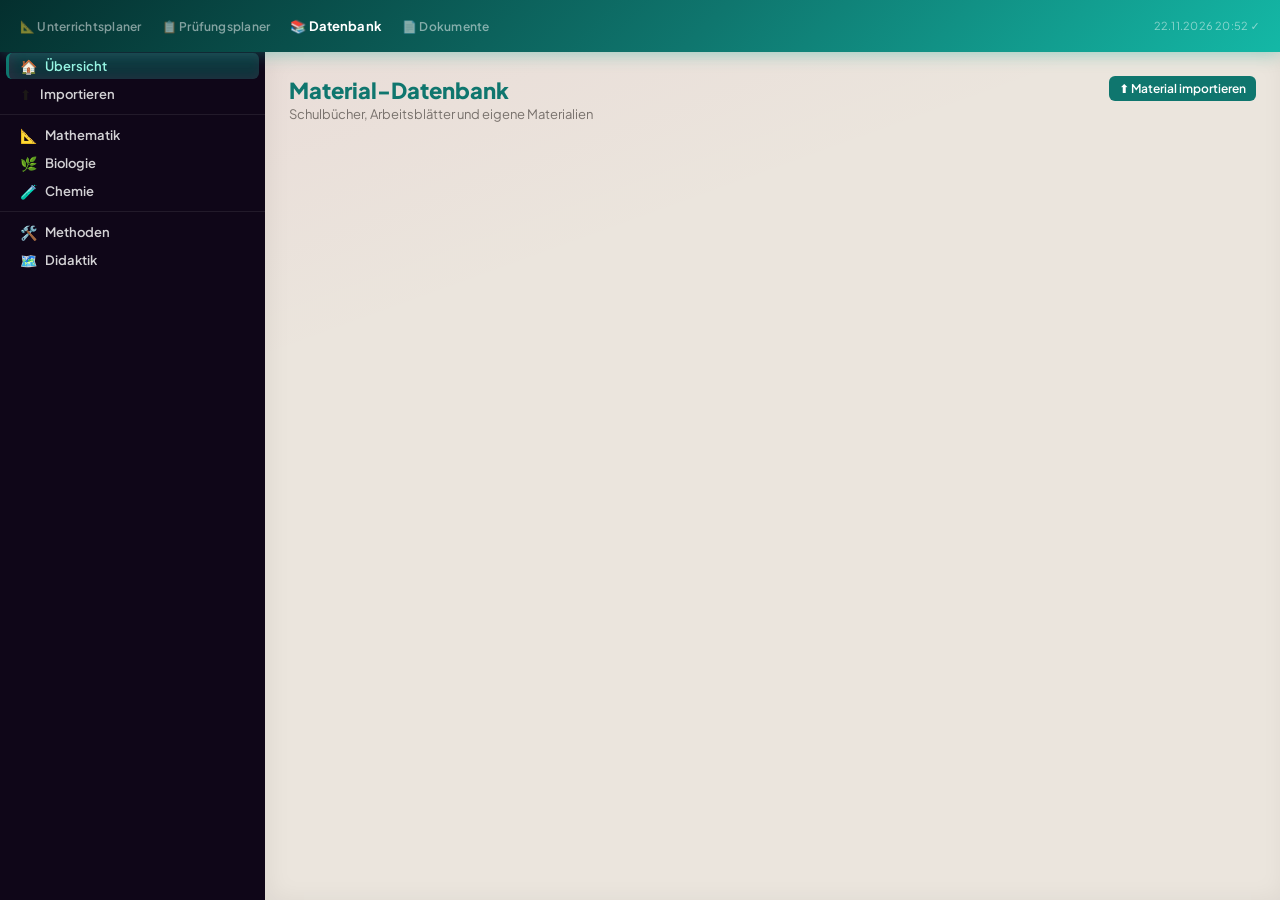
<file: datenbank.html>
<!DOCTYPE html>
<html lang="de">
<head>
<meta charset="UTF-8">
<link rel="icon" type="image/png" sizes="64x64" href="favicon.png">
<link rel="apple-touch-icon" sizes="180x180" href="favicon.png">
<meta name="viewport" content="width=device-width, initial-scale=1.0">
<title>Material-Datenbank</title>
<link rel="preconnect" href="https://fonts.googleapis.com">
<link rel="preconnect" href="https://fonts.gstatic.com" crossorigin>
<link href="https://fonts.googleapis.com/css2?family=Plus+Jakarta+Sans:wght@400;500;600;700;800&display=swap" rel="stylesheet">
<link rel="stylesheet" href="style.css">
<link rel="stylesheet" href="datenbank.css">
</head>
<body>
<div id="root"></div>
<script>
window.__SCRIPTS__ = [
  'core/supabase.js',
  'core/r2.js',
  'lib/pdf.min.js',
  function() { if(typeof pdfjsLib !== 'undefined') pdfjsLib.GlobalWorkerOptions.workerSrc = 'lib/pdf.worker.min.js' + (window.__VERSION_Q__ || ''); },
  'lib/pdf-lib.min.js',
  'core/media.js',
  'core/ki.js',
  'core/ui.js',
  'lib/pruefung-utils.js',
  'datenbank/config.js',
  'datenbank/nav.js',
  'datenbank/regal.js',
  'datenbank/import.js',
  'datenbank/fach-sel.js',
  'datenbank/fach-table.js',
  'datenbank/fach-row.js',
  'datenbank/fach-filter.js',
  'datenbank/fach-view.js',
  'datenbank/modal.js',
  'datenbank-app.js',
  'views/methoden.js',
  'views/didaktik.js'
];
</script>
<script src="core/loader.js"></script>
</body>
</html>
</file>
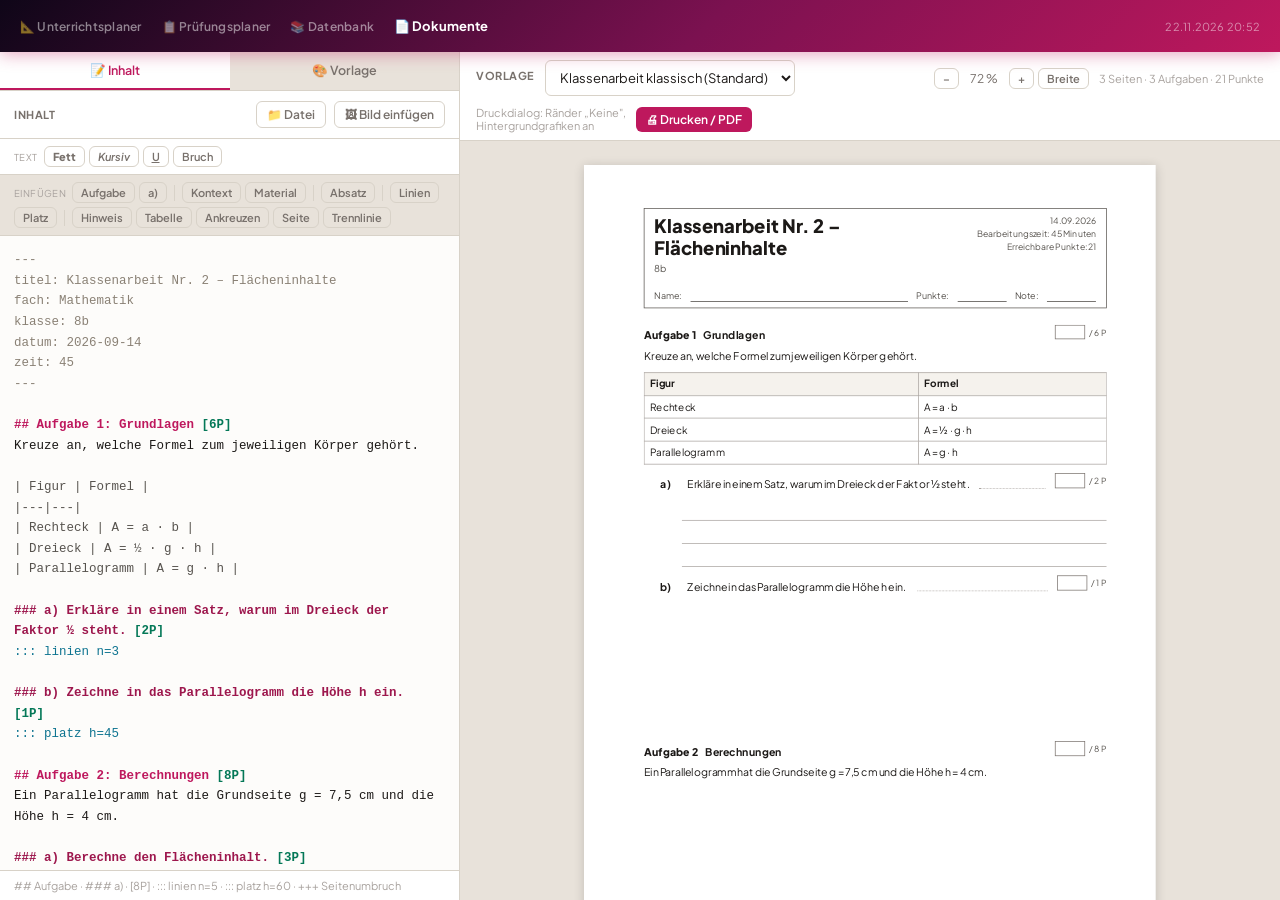
<file: dokument.html>
<!DOCTYPE html>
<html lang="de">
<head>
<meta charset="UTF-8">
<link rel="icon" type="image/png" sizes="64x64" href="favicon.png">
<link rel="apple-touch-icon" sizes="180x180" href="favicon.png">
<meta name="viewport" content="width=device-width, initial-scale=1.0">
<title>Dokumente</title>
<link rel="preconnect" href="https://fonts.googleapis.com">
<link rel="preconnect" href="https://fonts.gstatic.com" crossorigin>
<link href="https://fonts.googleapis.com/css2?family=Plus+Jakarta+Sans:wght@400;500;600;700;800&display=swap" rel="stylesheet">
<link rel="stylesheet" href="style.css">
<link rel="stylesheet" href="dokument.css">
</head>
<body>
<div id="root"></div>
<script>
window.__SCRIPTS__ = [
  'core/supabase.js',
  'core/media.js',
  'core/ui.js',
  'core/doc-vorlagen.js',
  'core/doc-dokumente.js',
  'core/doc-parser.js',
  'core/doc-render.js',
  'core/doc-paginate.js',
  'views/dokument-vorlagen.js',
  'dokument-app.js'
];
</script>
<script src="core/loader.js"></script>
</body>
</html>
</file>
<file: style.css>
/* ── Variables ── */
:root {
  --bg: #ebe5dd; --surf: #ffffff; --surf2: #e8e2da; --bord: #d8d2c8;
  --pri: #be185d; --pri2: #9d174d;
  --acc: #0f766e;
  --gold: #b45309;
  --tx: #1c1917; --tx2: #78716c; --tx3: #a8a29e;
  --grn: #16a34a; --grn-bg: #f0fdf4;
  --red: #dc2626; --red-bg: #fff5f5;
  --r: 8px; --sh: 0 1px 4px rgba(0,0,0,.07);
  /* Sidebar dark theme */
  --sb-bg: #0f0618; --sb-hover: rgba(255,255,255,.06);
  --sb-tx: rgba(255,255,255,.82); --sb-tx2: rgba(255,255,255,.38);
  --sb-active-bg: rgba(190,24,93,.42); --sb-active-tx: #f9a8d4;
  --sb-sep: rgba(255,255,255,.08);
}

* { margin: 0; padding: 0; box-sizing: border-box; }
body { font-family: 'Plus Jakarta Sans', 'Segoe UI', system-ui, sans-serif; background: var(--bg); color: var(--tx); font-size: 14px; min-height: 100vh; }

/* ── Topbar ── */
.topbar { background: linear-gradient(135deg, #0f0618 0%, #7b1150 55%, #be185d 100%); color: #fff; height: 52px; padding: 0 20px; display: flex; align-items: center; justify-content: space-between; box-shadow: 0 2px 16px rgba(190,24,93,.4); position: sticky; top: 0; z-index: 100; }
.topbar-title { font-size: 17px; font-weight: 700; letter-spacing: .02em; background: linear-gradient(90deg, #ffffff 0%, #f9a8d4 100%); -webkit-background-clip: text; -webkit-text-fill-color: transparent; background-clip: text; }
.topbar-app-link { font-size: 11px; font-weight: 600; color: rgba(255,255,255,.55); text-decoration: none; letter-spacing: .02em; transition: color .15s; white-space: nowrap; }
.topbar-app-link:hover { color: rgba(255,255,255,.9); }
.topbar-nav { display: flex; align-items: center; gap: 20px; }
.topbar-nav-link { font-size: 12px; font-weight: 600; color: rgba(255,255,255,.5); text-decoration: none; letter-spacing: .02em; transition: color .15s; white-space: nowrap; }
.topbar-nav-link:hover { color: rgba(255,255,255,.85); }
.topbar-nav-current { font-size: 13px; font-weight: 700; color: #fff; white-space: nowrap; letter-spacing: .01em; }
.topbar-right { display: flex; align-items: center; gap: 10px; font-size: 12px; opacity: .85; }
.topbar-version { font-size: 11px; opacity: .6; letter-spacing: .02em; }
.save-dot { width: 7px; height: 7px; border-radius: 50%; background: #4ade80; display: inline-block; animation: blink 1s infinite; }
@keyframes blink { 0%,100%{opacity:1} 50%{opacity:.3} }
/* Konflikt: es wird NICHT mehr gespeichert – muss unübersehbar sein */
.save-konflikt { display: flex; align-items: center; gap: 6px; background: #dc2626; color: #fff; font-weight: 700; font-size: 12px; padding: 3px 10px; border-radius: 5px; cursor: pointer; animation: konfliktPuls 1.4s infinite; }
.save-konflikt:hover { background: #b91c1c; animation: none; }
@keyframes konfliktPuls { 0%,100%{box-shadow:0 0 0 0 rgba(220,38,38,.7)} 70%{box-shadow:0 0 0 7px rgba(220,38,38,0)} }

/* ── Layout ── */
.app { display: flex; height: calc(100vh - 52px); }
.sidebar { width: 265px; background: var(--sb-bg); border-right: none; display: flex; flex-direction: column; flex-shrink: 0; overflow-y: auto; overflow-x: hidden; }
.sb-hdr { padding: 12px 14px; border-bottom: 1px solid var(--bord); display: flex; align-items: center; justify-content: space-between; }
.sb-hdr-lbl { font-size: 11px; font-weight: 700; color: var(--sb-tx2); text-transform: uppercase; letter-spacing: .5px; }
.sb-body { flex: 1; overflow-y: auto; padding: 6px; }

/* ── Neue Sidebar-Elemente ── */
.sb-sep { border-top: 1px solid var(--sb-sep); margin: 6px 0; }

.sb-item {
  display: flex;
  align-items: center;
  gap: 8px;
  padding: 4px 14px;
  cursor: pointer;
  border-radius: 0;
  transition: background .1s;
  margin: 1px 6px;
  border-radius: 6px;
}
.sb-item:hover { background: var(--sb-hover); }
.sb-item.active { background: var(--sb-active-bg); border-left: 3px solid var(--pri); padding-left: 11px; box-shadow: inset 3px 0 12px rgba(190,24,93,.15); }
.sb-fach.active { background: var(--sb-active-bg); border-left: 3px solid var(--pri); padding-left: 11px; box-shadow: inset 3px 0 12px rgba(190,24,93,.15); }

.sb-item-label {
  font-size: 13px;
  font-weight: 600;
  color: var(--sb-tx);
  white-space: nowrap;
  overflow: hidden;
  text-overflow: ellipsis;
}
.sb-item.active .sb-item-label { color: var(--sb-active-tx); }

.sb-item-sub {
  font-size: 11px;
  color: var(--sb-tx2);
  margin-top: 1px;
  white-space: nowrap;
  overflow: hidden;
  text-overflow: ellipsis;
}

.sb-item-del {
  opacity: 0;
  border: none;
  background: none;
  cursor: pointer;
  color: var(--sb-tx2);
  font-size: 12px;
  padding: 2px 4px;
  border-radius: 4px;
  flex-shrink: 0;
  transition: opacity .15s;
}
.sb-item:hover .sb-item-del { opacity: 1; }
.sb-item-del:hover { color: #fca5a5; background: rgba(220,38,38,.2); }
.content { flex: 1; overflow-y: auto; padding: 24px; background: linear-gradient(160deg, rgba(190,24,93,.04) 0%, transparent 300px), var(--bg); box-shadow: inset 4px 0 24px rgba(0,0,0,.06); }

/* ── Tree ── */
.tree-row { display: flex; align-items: center; gap: 6px; padding: 6px 8px; border-radius: 6px; cursor: pointer; user-select: none; }
.tree-row:hover { background: var(--surf2); }
.tree-row.active { background: #ccfbf1; color: var(--pri); }
.tree-arr { font-size: 9px; color: var(--tx3); width: 10px; flex-shrink: 0; transition: transform .15s; }
.tree-arr.open { transform: rotate(90deg); }
.tree-ico { font-size: 14px; flex-shrink: 0; }
.tree-lbl { flex: 1; font-size: 13px; white-space: nowrap; overflow: hidden; text-overflow: ellipsis; }
.tree-lbl.b { font-weight: 700; }
.tree-add { opacity: 0; border: none; background: none; cursor: pointer; color: var(--tx3); font-size: 16px; padding: 0 2px; line-height: 1; }
.tree-row:hover .tree-add { opacity: 1; }
.tree-add:hover { color: var(--pri); }
.tree-ch { padding-left: 14px; }
.kurs-badge { font-size: 10px; background: var(--surf2); border: 1px solid var(--bord); border-radius: 10px; padding: 1px 6px; color: var(--tx2); flex-shrink: 0; }

/* ── Buttons ── */
.btn { padding: 8px 16px; border: none; border-radius: 6px; cursor: pointer; font-size: 13px; font-weight: 600; font-family: inherit; display: inline-flex; align-items: center; gap: 6px; transition: all .15s; }
.btn-pri { background: var(--pri); color: #fff; } .btn-pri:hover { background: var(--pri2); }
.btn-ghost { background: transparent; color: var(--tx2); border: 1px solid var(--bord); } .btn-ghost:hover { background: var(--surf2); }
.btn-danger { background: var(--red-bg); color: var(--red); border: 1px solid #fecaca; } .btn-danger:hover { background: #fee2e2; }
.btn-ki { background: #0e7490; color: #fff; border: none; } .btn-ki:hover:not(:disabled) { background: #0f766e; } .btn-ki:disabled { opacity: .5; }
.btn-sm { padding: 5px 10px; font-size: 12px; } .btn-xs { padding: 3px 8px; font-size: 11px; }
.btn-grp { display: flex; gap: 8px; flex-wrap: wrap; }

/* ── Cards ── */
.card { background: var(--surf); border: 1px solid var(--bord); border-top: 2px solid var(--pri); border-radius: var(--r); box-shadow: var(--sh); margin-bottom: 16px; }
.card-hdr { padding: 13px 18px; border-bottom: 1px solid var(--bord); display: flex; align-items: center; gap: 8px; justify-content: space-between; flex-wrap: wrap; }
.phasen-vorlage-wrap { display: flex; align-items: center; gap: 6px; margin-left: auto; }
.phasen-vorlage-sel { font-size: 12px; padding: 3px 6px; height: auto; width: auto; }
.didaktik-ta { font-size: 12px; line-height: 1.5; resize: vertical; min-height: 120px; }
.card-title { font-weight: 700; font-size: 14px; color: var(--pri); }
.card-body { padding: 18px; }

/* ── Forms ── */
.fg { margin-bottom: 14px; }
.fl { display: block; font-size: 11px; font-weight: 700; color: var(--tx2); text-transform: uppercase; letter-spacing: .5px; margin-bottom: 5px; }
.finp { width: 100%; padding: 8px 10px; border: 1px solid var(--bord); border-radius: 6px; font-size: 13px; font-family: inherit; color: var(--tx); background: #fff; }
.finp:focus { outline: none; border-color: var(--pri); }
textarea.finp { resize: vertical; min-height: 80px; }
::placeholder { color: #c4cdd6; }
textarea::placeholder { color: #c4cdd6; }

/* ── Content header ── */
.c-hdr { display: flex; align-items: flex-start; justify-content: space-between; margin-bottom: 20px; gap: 16px; }
.c-title { font-size: 22px; font-weight: 800; color: var(--pri); }
.c-sub { font-size: 13px; color: var(--tx2); margin-top: 2px; }

/* ── Breadcrumb ── */
.bc { display: flex; align-items: center; gap: 6px; font-size: 12px; color: var(--tx3); margin-bottom: 14px; }
.bc-link { cursor: pointer; } .bc-link:hover { color: var(--pri); }
.bc-sep { color: var(--bord); }

/* ── Overview grid ── */
.ov-grid { display: grid; grid-template-columns: repeat(auto-fill, minmax(190px, 1fr)); gap: 12px; margin-bottom: 16px; }
.ov-card { background: var(--surf); border: 1px solid var(--bord); border-radius: var(--r); padding: 14px; cursor: pointer; transition: all .15s; }
.ov-card:hover { border-color: var(--pri); box-shadow: 0 2px 8px rgba(15,118,110,.12); }
.ov-title { font-weight: 700; font-size: 14px; margin-bottom: 4px; }
.ov-sub { font-size: 12px; color: var(--tx2); }

/* ── Stunden list ── */
.std-list { display: flex; flex-direction: column; gap: 6px; }
.std-item { display: flex; align-items: center; gap: 10px; padding: 10px 14px; border: 1px solid var(--bord); border-radius: 6px; cursor: pointer; transition: all .15s; }
.std-item:hover { border-color: var(--pri); background: var(--surf2); }
.std-nr { font-weight: 700; color: var(--tx3); font-size: 12px; width: 55px; flex-shrink: 0; }
.std-title { flex: 1; font-weight: 600; }
.std-meta { font-size: 12px; color: var(--tx2); }

/* ── Phasen table ── */
.ph-table { width: 100%; border-collapse: collapse; }
.ph-table th { padding: 8px 10px; text-align: left; font-size: 11px; font-weight: 700; color: var(--tx2); text-transform: uppercase; letter-spacing: .5px; background: var(--surf2); border-bottom: 2px solid var(--bord); }
.ph-table td { padding: 6px 8px; border-bottom: 1px solid var(--bord); vertical-align: top; }
.ph-table tr:last-child td { border-bottom: none; }

/* Methoden-Zelle */
.ph-meth-set { display: flex; align-items: flex-start; gap: 4px; font-size: 12.5px; font-weight: 600; color: var(--tx); line-height: 1.35; padding-top: 2px; }
/* Lange Wörter wie „Unterrichtsgespräch" werden getrennt statt mitten im Wort
   umgebrochen — dafür steht die Sprache im html-Tag. */
.ph-meth-set > span:first-child { flex: 1; min-width: 0; overflow-wrap: break-word; hyphens: auto; }
.ph-meth-clr { cursor: pointer; color: var(--tx3); font-size: 11px; padding: 0 3px; flex: none; }
.ph-meth-clr:hover { color: var(--red); }
.ph-meth-ki { background: none; border: none; cursor: pointer; font-size: 14px; padding: 2px 4px; border-radius: 4px; opacity: .6; }
.ph-meth-ki:hover { opacity: 1; background: var(--surf2); }
.ph-meth-begr { font-size: 11px; color: var(--tx3); font-style: italic; margin-top: 3px; line-height: 1.4; }

/* ── Methoden-Slots (Sektion 3) ── */
.meth-slot { padding: 10px 12px; border-radius: 6px; background: var(--surf2); margin-bottom: 8px; border-left: 3px solid var(--bord); }
.meth-slot-badge { font-size: 11px; font-weight: 700; text-transform: uppercase; letter-spacing: .5px; display: block; margin-bottom: 6px; }
.meth-slot-set { display: flex; align-items: center; gap: 8px; }
.meth-slot-name { font-weight: 600; font-size: 13px; flex: 1; }
.meth-slot-clr { background: none; border: none; cursor: pointer; color: var(--tx3); font-size: 11px; padding: 1px 4px; border-radius: 3px; }
.meth-slot-clr:hover { color: var(--red); background: var(--red-bg); }
.meth-slot-begr { font-size: 11px; color: var(--tx3); font-style: italic; margin-top: 4px; line-height: 1.4; }
.meth-slot-info { font-size: 11px; color: var(--tx2); margin-top: 4px; line-height: 1.5; }
.meth-slot-pick { display: flex; align-items: center; gap: 6px; }

/* ── KLP ── */
.klp-grid { display: grid; grid-template-columns: 1fr 1fr; gap: 16px; }
.klp-sec { font-size: 11px; font-weight: 700; color: var(--tx2); text-transform: uppercase; letter-spacing: .5px; margin-bottom: 8px; }
.klp-item { display: flex; align-items: center; gap: 8px; padding: 6px 8px; border-radius: 6px; cursor: pointer; font-size: 13px; }
.klp-item:hover { background: var(--surf2); } .klp-item.sel { background: #ccfbf1; }
.klp-item input[type=checkbox] { width: auto; }
/* ── KLP-Referenz in Fachplanung ─────────────────────────────────── */
.klp-ref-card { margin-top: 16px; }
.klp-ref-hdr-inner { display: flex; align-items: center; gap: 8px; font-size: 13px; font-weight: 600; color: var(--tx2); }
.klp-ref-arrow { font-size: 11px; color: var(--tx3); width: 12px; }
.klp-ref-empty-hint { font-size: 11px; color: var(--tx3); font-weight: 400; }
.klp-ref-search-wrap { padding: 8px 16px 0; }
.klp-ref-search { max-width: 360px; font-size: 12px; padding: 5px 8px; }
.klp-ref-body { padding: 8px 0 4px; }
.klp-ref-group-hdr { display: flex; align-items: center; gap: 8px; padding: 6px 16px; cursor: pointer; user-select: none; }
.klp-ref-group-hdr:hover { background: var(--surf2); }
.klp-ref-group-label { font-size: 12px; font-weight: 700; color: var(--tx); flex: 1; }
.klp-ref-group-count { font-size: 11px; background: var(--surf2); border: 1px solid var(--bord); border-radius: 10px; padding: 0 6px; color: var(--tx3); }
.klp-ref-entry { display: flex; gap: 10px; padding: 5px 16px 5px 32px; border-bottom: 1px solid var(--bord); font-size: 12px; line-height: 1.5; }
.klp-ref-entry:last-child { border-bottom: none; }
.klp-ref-codes { font-weight: 700; color: var(--pri); white-space: nowrap; flex-shrink: 0; min-width: 70px; }
.klp-ref-desc { color: var(--tx); }
.klp-ref-empty { padding: 12px 16px; color: var(--tx3); font-size: 12px; font-style: italic; }

/* KLP-Selector in Materialdetail */
.klp-selector { width: 100%; }
.klp-chips { display: flex; flex-wrap: wrap; gap: 4px; margin-bottom: 6px; }
.klp-chip { display: flex; align-items: flex-start; gap: 4px; background: #ccfbf1; color: #1e40af; font-size: 11px; border-radius: 4px; padding: 2px 6px; line-height: 1.4; }
.klp-chip-x { cursor: pointer; font-size: 13px; line-height: 1; opacity: .7; } .klp-chip-x:hover { opacity: 1; }
.klp-search-wrap { position: relative; }
.klp-dd { position: absolute; top: 100%; left: 0; right: 0; background: #fff; border: 1px solid var(--bord); border-radius: 6px; box-shadow: 0 4px 12px rgba(0,0,0,.12); z-index: 200; max-height: 260px; overflow-y: auto; }
.klp-dd-group { font-size: 10px; font-weight: 700; text-transform: uppercase; letter-spacing: .4px; color: var(--tx2); padding: 6px 10px 2px; background: var(--surf); }
.klp-dd-item { padding: 6px 10px; cursor: pointer; font-size: 12px; display: flex; gap: 8px; align-items: baseline; }
.klp-dd-item:hover { background: var(--surf2); }
.klp-dd-codes { font-weight: 700; color: var(--pri); white-space: nowrap; flex-shrink: 0; }
.klp-dd-desc { color: var(--tx1); }
.klp-dd-hint { padding: 8px 10px; font-size: 12px; color: var(--tx3); font-style: italic; }
.mat-review-bar { display: flex; align-items: center; justify-content: space-between; background: #fef9c3; border: 1px solid #fde047; border-radius: 6px; padding: 8px 12px; margin-bottom: 10px; font-size: 13px; color: #854d0e; }
.klp-ki-btn { margin-top: 8px; }
.klp-suggestions { margin-top: 10px; padding: 10px; background: #f0fdf4; border: 1px solid #86efac; border-radius: 6px; }
.klp-suggest-hint { font-size: 12px; color: #166534; margin-bottom: 6px; font-weight: 600; }
.klp-chip-suggest { background: #dcfce7; color: #166534; cursor: pointer; border: 1px dashed #86efac; }
.klp-chip-suggest:hover { background: #bbf7d0; }

/* ── Coverage ── */
.cov-grid { display: grid; grid-template-columns: repeat(auto-fill, minmax(170px, 1fr)); gap: 8px; }
.cov-item { padding: 8px 12px; border-radius: 6px; border: 1px solid var(--bord); display: flex; align-items: center; justify-content: space-between; }
.cov-item.ok { border-color: #86efac; background: var(--grn-bg); } .cov-item.miss { border-color: #fca5a5; background: var(--red-bg); }
.cov-lbl { font-size: 12px; font-weight: 600; }

/* ── Tafelbild ── */
.tafel { background: #1a472a; border-radius: 8px; padding: 18px; }
.tafel textarea { background: transparent; border: none; color: #f0f9e8; font-family: inherit; font-size: 14px; width: 100%; min-height: 150px; resize: vertical; }
.tafel textarea:focus { outline: none; }
.tafel textarea::placeholder { color: rgba(240,249,232,.4); }

/* ── Material ── */
.mat-list { display: flex; flex-direction: column; gap: 8px; }
.mat-item { display: flex; align-items: center; gap: 10px; padding: 8px 12px; border: 1px solid var(--bord); border-radius: 6px; background: var(--surf2); }
.mat-item a { color: var(--pri); text-decoration: none; font-size: 13px; } .mat-item a:hover { text-decoration: underline; }
.mat-del { margin-left: auto; cursor: pointer; color: var(--tx3); border: none; background: none; font-size: 16px; } .mat-del:hover { color: var(--red); }

/* ── Modal ── */
.modal-bg { position: fixed; inset: 0; background: rgba(0,0,0,.4); display: flex; align-items: center; justify-content: center; z-index: 200; }
.modal { background: #fff; border-radius: 10px; padding: 24px; width: 500px; max-width: 95vw; max-height: 90vh; overflow-y: auto; box-shadow: 0 8px 32px rgba(0,0,0,.2); }
.modal-title { font-size: 18px; font-weight: 800; color: var(--pri); margin-bottom: 16px; }
.modal-hint { font-size: 13px; color: var(--tx3); margin-top: -10px; margin-bottom: 16px; }
.modal-footer { display: flex; justify-content: flex-end; gap: 8px; margin-top: 20px; }

/* ── Kurs items ── */
.kurs-item { display: flex; align-items: center; gap: 12px; padding: 12px 14px; border: 1px solid var(--bord); border-radius: var(--r); background: var(--surf); margin-bottom: 8px; }
.kurs-item-name { font-weight: 700; }
.kurs-item-sub { font-size: 12px; color: var(--tx2); }

/* ── Scrollbar ── */
::-webkit-scrollbar { width: 5px; } ::-webkit-scrollbar-thumb { background: var(--bord); border-radius: 3px; }

/* ── Spalten-Layout ── */
.col-layout {
  display: flex;
  overflow-x: auto;
  border: 1px solid var(--bord);
  border-radius: var(--r);
  background: var(--surf);
  box-shadow: var(--sh);
  min-height: 420px;
}

.col-panel {
  min-width: 230px;
  width: 230px;
  flex-shrink: 0;
  border-right: 1px solid var(--bord);
  display: flex;
  flex-direction: column;
  background: var(--surf);
}

.col-panel:last-child { border-right: none; }

.col-panel-hdr {
  padding: 10px 14px;
  background: var(--pri);
  display: flex;
  align-items: center;
  justify-content: space-between;
  flex-shrink: 0;
  border-radius: 0;
}

.col-panel:first-child .col-panel-hdr { border-radius: calc(var(--r) - 1px) 0 0 0; }
.col-panel:last-child .col-panel-hdr { border-radius: 0 calc(var(--r) - 1px) 0 0; }

.col-panel-title {
  font-size: 12px;
  font-weight: 700;
  color: white;
  text-transform: uppercase;
  letter-spacing: .5px;
  white-space: nowrap;
  overflow: hidden;
  text-overflow: ellipsis;
  flex: 1;
  margin-right: 8px;
}

.fp-notizen { width: 100%; min-height: 90px; resize: vertical; font-size: 13px; }
.fp-detail-chip { font-size:12px; color:var(--tx3); white-space:nowrap; overflow:hidden; text-overflow:ellipsis; max-width:260px; }
.fp-detail-body { display:flex; flex-direction:column; gap:8px; }
.fp-detail-label { font-size:11px; font-weight:600; color:var(--tx3); text-transform:uppercase; letter-spacing:.04em; }
.fp-detail-inline { display:flex; align-items:center; gap:10px; }
.fp-detail-num { width:72px; font-size:13px; padding:5px 8px; }
.fp-detail-txt { font-size:13px; }
.fp-detail-ta { min-height:70px; font-size:13px; resize:vertical; }
.ki-plan-status { padding: 10px 0; color: var(--tx3); font-size: 13px; }
.ki-plan-result { border-top: 1px solid var(--bord); margin-top: 12px; padding-top: 12px; display: flex; flex-direction: column; gap: 8px; }
.ki-zuord-result { font-size: 12px; color: var(--tx2); background: #f0fdf4; border: 1px solid #bbf7d0; border-radius: 6px; padding: 8px 10px; margin: 2px 0 4px 0; line-height: 1.5; }
.ki-plan-begr { font-size: 13px; color: var(--tx2); background: #eff6ff; border-radius: 6px; padding: 8px 10px; }
.ki-plan-row { display: flex; gap: 10px; align-items: flex-start; padding: 8px 10px; border: 1px solid var(--bord); border-radius: 6px; background: var(--surf2); }
.ki-plan-nr { font-weight: 700; color: var(--tx3); min-width: 20px; padding-top: 1px; }
.ki-plan-info { flex: 1; min-width: 0; }
.ki-plan-titel { font-weight: 600; font-size: 14px; }
.ki-plan-desc { font-size: 12px; color: var(--tx2); margin-top: 2px; }
.ki-plan-meta { font-size: 11px; color: var(--tx3); margin-top: 4px; }
.ki-plan-actions { display: flex; gap: 8px; padding-top: 4px; }
.ki-iter-wrap { border-top: 1px solid var(--bord); margin-top: 10px; padding-top: 10px; display: flex; flex-direction: column; gap: 6px; }
.ki-iter-label { font-size: 12px; color: var(--tx3); }
.ki-iter-inp { width: 100%; min-height: 60px; resize: vertical; font-size: 13px; }

.col-panel-body {
  flex: 1;
  overflow-y: auto;
  padding: 8px;
  background: var(--surf2);
}

.col-item {
  display: flex;
  align-items: center;
  padding: 9px 10px;
  border-radius: 6px;
  margin-bottom: 4px;
  background: white;
  border: 1px solid var(--bord);
  cursor: pointer;
  transition: all .12s;
  gap: 6px;
}

.col-item:hover { border-color: var(--pri); box-shadow: 0 1px 4px rgba(79,70,229,.1); }
.col-item.active { background: #ccfbf1; border-color: #3b82f6; }
.col-item[draggable="true"] { cursor: grab; }
.col-item[draggable="true"]:active { cursor: grabbing; }
.col-item.col-item-dragging { opacity: .35; }
.col-item.col-item-drop { background: #eff6ff; border-color: var(--pri); box-shadow: 0 0 0 2px rgba(79,70,229,.3); }

.col-item-label {
  flex: 1;
  min-width: 0;
  cursor: pointer;
}

.col-item-title {
  font-size: 13px;
  font-weight: 600;
  color: var(--tx);
  white-space: normal;
  line-height: 1.3;
  display: -webkit-box;
  -webkit-line-clamp: 2;
  -webkit-box-orient: vertical;
  overflow: hidden;
}

.col-item.active .col-item-title { color: var(--pri); }

.col-item-sub {
  font-size: 11px;
  color: var(--tx3);
  margin-top: 2px;
  white-space: nowrap;
  overflow: hidden;
  text-overflow: ellipsis;
}

.col-item-actions {
  display: flex;
  gap: 1px;
  flex-shrink: 0;
  opacity: 0;
  transition: opacity .15s;
  width: 0;
  overflow: hidden;
}

.col-item:hover .col-item-actions {
  opacity: 1;
  width: auto;
}

.col-action-btn {
  border: none;
  background: transparent;
  cursor: pointer;
  color: var(--tx3);
  font-size: 11px;
  padding: 1px 3px;
  border-radius: 3px;
  line-height: 1;
  font-family: inherit;
}

.col-action-btn:hover { background: var(--surf2); color: var(--tx); }
.col-action-btn.danger:hover { background: var(--red-bg); color: var(--red); }
.col-action-btn:disabled { opacity: .3; cursor: not-allowed; }

/* ── Priorität ── */
.prio-wrap {
  display: flex;
  gap: 6px;
  flex-wrap: wrap;
}

.prio-btn {
  padding: 6px 12px;
  border: 1px solid var(--bord);
  border-radius: 20px;
  background: var(--surf2);
  cursor: pointer;
  font-size: 12px;
  font-family: inherit;
  color: var(--tx2);
  transition: all .15s;
}

.prio-btn:hover { border-color: var(--pri); color: var(--tx); }
.prio-btn.active { border-color: var(--pri); background: #ccfbf1; color: var(--pri); font-weight: 700; }

/* ── Sidebar: Abschnitts-Header ──────────────────────────────────── */
.sb-section-hdr {
  display: flex; align-items: center; justify-content: space-between;
  padding: 10px 14px 4px;
}
.sb-section-hdr > span:first-child {
  font-size: 10px; font-weight: 700; color: var(--sb-tx2);
  text-transform: uppercase; letter-spacing: .8px;
}
.sb-section-dot { color: var(--pri); font-size: 9px; vertical-align: middle; margin-right: 3px; opacity: .9; }

/* ── Sidebar: Fach-Gruppen ───────────────────────────────────────── */
.sb-fach {
  display: flex; align-items: center; gap: 8px;
  padding: 4px 14px; cursor: pointer;
  border-radius: 6px; margin: 1px 6px;
  transition: background .12s;
}
.sb-fach:hover { background: var(--sb-hover); }
.sb-fach.active { background: var(--sb-active-bg); }
.sb-fach-icon { font-size: 15px; width: 20px; text-align: center; flex-shrink: 0; }
.sb-fach-label { flex: 1; font-size: 13px; font-weight: 600; color: var(--sb-tx); }
.sb-fach-arrow { font-size: 11px; color: var(--sb-tx2); }

.sb-item-indent { padding-left: 42px; }
.sb-item-indent2 { padding-left: 56px; font-size: 13px; }

/* ── Materialdatenbank-View ──────────────────────────────────────── */
.mat-list-grid {
  display: grid; grid-template-columns: 1fr 1fr; width: 100%; overflow: hidden;
}
.mat-db-row {
  padding: 7px 14px; cursor: pointer; min-width: 0;
  border-bottom: 1px solid var(--bord);
  border-right: 1px solid var(--bord);
  transition: background .12s;
}
.mat-db-row:nth-child(even) { border-right: none; }
.mat-db-row:hover { background: var(--surf2); }
.mat-row-del { opacity: 0; transition: opacity .15s; flex-shrink: 0; }
.mat-db-row:hover .mat-row-del { opacity: 1; }
.mat-db-row.expanded { grid-column: 1 / -1; border-right: none; }

.mat-db-top { display: flex; align-items: baseline; justify-content: space-between; gap: 8px; }
.mat-db-title-wrap { display: flex; align-items: baseline; gap: 6px; flex: 1; min-width: 0; overflow: hidden; }
.mat-import-panel {
  background: var(--surf2); border: 1px solid var(--bord);
  border-radius: 10px; padding: 14px 16px; margin-bottom: 12px;
}
.mat-import-hint { font-size: 12px; color: var(--tx2); margin-bottom: 8px; }
.mat-scan-panel { background: var(--surf2); border: 1px solid var(--bord); border-radius: 10px; padding: 14px 16px; margin-bottom: 12px; }
.mat-scan-drop { border: 2px dashed var(--bord); border-radius: 8px; padding: 20px; text-align: center; cursor: pointer; font-size: 13px; color: var(--tx3); margin-bottom: 10px; transition: background .15s; }
.mat-scan-drop:hover, .mat-scan-drop.drag-over { background: #eff6ff; border-color: var(--pri); color: var(--pri); }
.mat-scan-preview { display: flex; flex-wrap: wrap; gap: 8px; margin-bottom: 4px; }
.mat-scan-thumb { position: relative; }
.mat-scan-img { width: 80px; height: 80px; object-fit: cover; border-radius: 6px; border: 1px solid var(--bord); display: block; }
.mat-scan-rm { position: absolute; top: -6px; right: -6px; width: 18px; height: 18px; border-radius: 50%; background: #dc2626; color: #fff; border: none; cursor: pointer; font-size: 10px; line-height: 18px; text-align: center; padding: 0; }
.mat-scan-group-hdr { display: flex; align-items: center; justify-content: space-between; margin-bottom: 4px; }
.mat-import-ta {
  width: 100%; min-height: 120px; font-family: monospace;
  font-size: 12px; border: 1px solid var(--bord); border-radius: 6px;
  padding: 8px; background: var(--surf); resize: vertical; box-sizing: border-box;
}
.mat-import-err { font-size: 12px; color: #dc2626; }
.mat-db-fach-icon { font-size: 13px; flex-shrink: 0; }
.mat-db-title { font-size: 13px; font-weight: 600; color: var(--tx); white-space: nowrap; overflow: hidden; text-overflow: ellipsis; }
.mat-db-rolle { font-size: 11px; color: var(--tx3); white-space: nowrap; overflow: hidden; text-overflow: ellipsis; flex-shrink: 1; min-width: 0; }
.mat-db-meta { font-size: 11px; color: var(--tx3); white-space: nowrap; flex-shrink: 0; }
.mat-detail-delbar { display: flex; justify-content: flex-end; gap: 8px; padding-bottom: 6px; margin-bottom: 4px; border-bottom: 1px solid var(--bord); }

.mat-db-tags { display: flex; flex-wrap: wrap; gap: 4px; margin-top: 6px; }
.mat-tag {
  font-size: 11px; padding: 1px 7px;
  background: var(--surf2); border-radius: 10px; color: var(--tx2);
}

.mat-detail-row.needs-review { background: #fffbeb; }
.mat-review-inline {
  margin-left: 4px; font-size: 10px; color: #92400e; cursor: help;
}
.mat-review-badge {
  font-size: 10px; padding: 1px 6px;
  background: #fef3c7; color: #92400e;
  border-radius: 10px; font-weight: 600;
}

.mat-detail {
  margin-top: 10px; padding-top: 10px;
  border-top: 1px solid var(--bord);
}
.mat-detail-row {
  display: flex; gap: 8px; font-size: 12px;
  padding: 3px 0; border-bottom: 1px solid var(--bord);
}
.mat-detail-row:last-child { border-bottom: none; }
.mat-detail-label { width: 160px; flex-shrink: 0; color: var(--tx3); font-weight: 600; }
.mat-edit-inp {
  flex: 1; border: none; border-bottom: 1px solid transparent;
  background: transparent; font-size: 12px; font-family: inherit;
  color: var(--tx); padding: 1px 2px; resize: vertical;
  min-width: 0; outline: none;
}
.mat-edit-inp:hover { border-bottom-color: var(--bord); }
.mat-edit-inp:focus { border-bottom-color: var(--pri); background: #f8faff; }

/* ── Unterrichtseinheit-Verknüpfung ─────────────────────────────── */
.mat-einheit-ref { background: #f0f9ff; }
.mat-einheit-link { color: var(--pri); cursor: pointer; font-weight: 600; font-size: 12px; }
.mat-einheit-link:hover { text-decoration: underline; }
.mat-einheit-sec-hdr { display: flex; align-items: center; justify-content: space-between; padding: 8px 0 4px; font-size: 11px; font-weight: 700; text-transform: uppercase; letter-spacing: .5px; color: var(--tx2); border-top: 2px solid var(--bord); margin-top: 6px; }
.mat-einheit-count { font-weight: 400; color: var(--tx3); }
.mat-einheit-tbl { display: flex; flex-direction: column; gap: 2px; margin-bottom: 4px; }
.mat-einheit-member { display: flex; align-items: baseline; gap: 8px; padding: 4px 6px; border-radius: 4px; cursor: pointer; font-size: 12px; }
.mat-einheit-member:hover { background: var(--surf2); }
.mat-einheit-nr { width: 28px; flex-shrink: 0; font-weight: 700; color: var(--tx3); }
.mat-einheit-titel { flex: 1; color: var(--tx); font-weight: 500; }
.mat-einheit-rolle { color: var(--tx3); font-size: 11px; font-style: italic; }
.mat-einheit-badge { font-size: 10px; border-radius: 8px; padding: 1px 5px; font-weight: 600; flex-shrink: 0; }
.mat-einheit-badge.opt { background: #fef9c3; color: #854d0e; }
.mat-einheit-badge.lh  { background: #ccfbf1; color: #0f766e; }
.mat-loe-sec-hdr { padding: 8px 0 4px; font-size: 11px; font-weight: 700; text-transform: uppercase; letter-spacing: .5px; color: var(--tx2); border-top: 2px solid var(--bord); margin-top: 6px; }
.mat-detail-ts { font-size: 11px; color: var(--tx3); text-align: right; padding-top: 6px; margin-top: 4px; border-top: 1px solid var(--bord); }

/* ── Material-Chips & Suche ──────────────────────────────────────── */
.mat-cell { display: flex; flex-wrap: wrap; gap: 4px; align-items: center; }

.mat-chip {
  display: inline-flex; align-items: center; gap: 4px;
  background: #ccfbf1; color: var(--pri);
  border-radius: 12px; padding: 2px 8px;
  font-size: 11px; font-weight: 600; white-space: nowrap;
  cursor: default;
}
.mat-chip-x {
  cursor: pointer; font-size: 10px; opacity: .6;
  line-height: 1;
}
.mat-chip-x:hover { opacity: 1; }

.mat-search-wrap { position: relative; }
.mat-search-inp {
  border: none; background: transparent;
  font-size: 12px; font-family: inherit;
  color: var(--tx2); width: 90px;
  outline: none;
}
.mat-search-inp::placeholder { color: var(--tx3); }

.mat-dd {
  display: none;
  position: absolute; top: calc(100% + 4px); left: 0; z-index: 200;
  background: var(--surf); border: 1px solid var(--bord);
  border-radius: 8px; box-shadow: 0 4px 16px rgba(0,0,0,.12);
  min-width: 260px; max-height: 220px; overflow-y: auto;
}
.mat-dd-item {
  padding: 8px 12px; cursor: pointer;
  border-bottom: 1px solid var(--bord);
  font-size: 12px;
}
.mat-dd-item:last-child { border-bottom: none; }
.mat-dd-item:hover { background: var(--surf2); }
.mat-dd-sub { font-size: 11px; color: var(--tx3); margin-top: 2px; }

/* ── Material-Chips & Suche ──────────────────────────────────────── */
.mat-cell { display: flex; flex-wrap: wrap; gap: 4px; align-items: center; }

.mat-chip {
  display: inline-flex; align-items: center; gap: 4px;
  background: #ccfbf1; color: var(--pri);
  border-radius: 12px; padding: 2px 8px;
  font-size: 11px; font-weight: 600; white-space: nowrap;
  cursor: default;
}
.mat-chip-x {
  cursor: pointer; font-size: 10px; opacity: .6;
  line-height: 1;
}
.mat-chip-x:hover { opacity: 1; }

.mat-search-wrap { position: relative; }
.mat-search-inp {
  border: none; background: transparent;
  font-size: 12px; font-family: inherit;
  color: var(--tx2); width: 90px;
  outline: none;
}
.mat-search-inp::placeholder { color: var(--tx3); }

.mat-dd {
  display: none;
  position: absolute; top: calc(100% + 4px); left: 0; z-index: 200;
  background: var(--surf); border: 1px solid var(--bord);
  border-radius: 8px; box-shadow: 0 4px 16px rgba(0,0,0,.12);
  min-width: 260px; max-height: 220px; overflow-y: auto;
}
.mat-dd-item {
  padding: 8px 12px; cursor: pointer;
  border-bottom: 1px solid var(--bord);
  font-size: 12px;
}
.mat-dd-item:last-child { border-bottom: none; }
.mat-dd-item:hover { background: var(--surf2); }
.mat-dd-sub { font-size: 11px; color: var(--tx3); margin-top: 2px; }

/* ── Lernziele ── */
.empty-hint { font-size: 13px; color: var(--tx3); padding: 8px 0; }
.lz-row { display: flex; align-items: flex-start; gap: 10px; margin-bottom: 12px; padding-bottom: 12px; border-bottom: 1px solid var(--bord); }
.lz-row:last-child { border-bottom: none; margin-bottom: 0; padding-bottom: 0; }
.lz-nr { font-size: 13px; font-weight: 700; color: var(--tx2); min-width: 20px; padding-top: 8px; }
.lz-fields { flex: 1; display: flex; flex-direction: column; gap: 6px; }
.lz-text { min-height: 0; resize: none; overflow: hidden; font-size: 13px; }
.lz-indikator { min-height: 40px; resize: vertical; font-size: 12px; color: var(--tx2); font-style: italic; }
.lz-del { align-self: flex-start; margin-top: 6px; opacity: 0; transition: opacity .15s; }
.lz-row:hover .lz-del { opacity: 1; }

/* ── Phasierungsmodell-Kacheln ── */
.modell-grid { display: grid; grid-template-columns: repeat(4, 1fr); gap: 6px; padding: 8px 16px 2px; }
/* Symbol und Name in eine Zeile — die Kacheln nahmen sonst viermal so viel
   Hoehe wie noetig, obwohl die Schrift schon klein ist. */
.modell-kachel { border: 1.5px solid var(--bord); border-radius: 7px; padding: 6px 9px; cursor: pointer; transition: border-color .15s, background .15s; background: var(--surf2); }
.modell-kachel:hover { border-color: var(--pri2); background: #f0fdfa; }
.modell-kachel.active { border-color: var(--pri); background: #ccfbf1; }
.modell-kachel-kopf { display: flex; align-items: baseline; gap: 5px; }
.modell-icon { font-size: 13px; }
.modell-name { font-size: 11.5px; font-weight: 700; color: var(--tx); }
.modell-phasen { font-size: 9.5px; color: var(--tx2); line-height: 1.35; margin-top: 2px; }
.modell-hinweis { font-size: 9.5px; color: var(--tx3); font-style: italic; }
.modell-kachel.active .modell-name { color: var(--pri); }
.modell-ki-begr { grid-column: 1 / -1; display: flex; align-items: flex-start; gap: 6px; font-size: 12px; color: var(--tx2); padding: 6px 2px 2px; }
.modell-ki-begr-icon { flex-shrink: 0; }

/* ── Stunden 2-Spalten-Grid (legacy, kept for compat) ── */
.stunden-grid { display: grid; grid-template-columns: 1fr 1fr; gap: 16px; padding: 16px; align-items: stretch; }
.stunden-grid .card { margin: 0; }
.stunden-grid .card.card-half { grid-column: span 1; }
.stunden-grid .card:not(.card-half) { grid-column: 1 / -1; }

/* ── Stunden-Akkordeon ── */
.plan-sections { padding: 16px; display: flex; flex-direction: column; gap: 8px; }
.plan-sec { background: var(--surf); border: 1px solid var(--bord); border-radius: var(--r); box-shadow: var(--sh); overflow: hidden; }
.plan-sec-hdr { display: flex; align-items: center; gap: 10px; padding: 11px 16px; cursor: pointer; user-select: none; transition: background .15s; }
.plan-sec-hdr:hover { background: var(--bg2); }
.plan-sec-num { min-width: 24px; height: 24px; border-radius: 50%; background: var(--pri); color: #fff; font-size: 12px; font-weight: 700; display: flex; align-items: center; justify-content: center; flex-shrink: 0; }
.plan-sec-ttl { font-weight: 700; font-size: 14px; color: var(--tx1); flex: 1; }
.plan-sec-st { font-size: 11px; color: var(--tx3); padding: 2px 8px; border-radius: 10px; background: var(--bg2); white-space: nowrap; }
.plan-sec-st.fertig { color: #15803d; background: #f0fdf4; }
.plan-sec-actions { display: flex; gap: 6px; align-items: center; flex-wrap: wrap; }
.plan-sec-arr { font-size: 11px; color: var(--tx3); padding-left: 4px; flex-shrink: 0; }
.plan-sec-body { padding: 16px; border-top: 1px solid var(--bord); }
.s1-grid { display: grid; grid-template-columns: 1fr 1fr; gap: 24px; }
.plan-below { display: grid; grid-template-columns: 1fr 1fr; gap: 16px; padding: 0 16px 16px; }
.plan-below .card { margin: 0; }
@media (max-width: 860px) { .s1-grid { grid-template-columns: 1fr; } .plan-below { grid-template-columns: 1fr; } }

/* ── Sidebar Drag & Drop ── */
.sb-drag-grip { color: var(--sb-tx2); font-size: 13px; cursor: grab; padding-right: 6px; flex-shrink: 0; }
.sb-drag-src { opacity: .4; }
.sb-drag-over { border-top: 2px solid var(--pri) !important; }


/* ── KLP-Ansicht ── */
.klp-filter-bar { background: var(--surf2); border: 1px solid var(--bdr); border-radius: 10px; padding: 14px 16px; margin: 0 0 16px; display: flex; flex-direction: column; gap: 10px; }
.klp-filter-row { display: flex; gap: 6px; flex-wrap: wrap; align-items: center; }
.klp-filter-label { font-size: 11px; font-weight: 700; color: var(--tx3); text-transform: uppercase; letter-spacing: .5px; min-width: 52px; }
.klp-list { display: flex; flex-direction: column; gap: 36px; }
.klp-section { border: 1px solid var(--bdr); border-left: 4px solid var(--pri); border-radius: 8px; overflow: hidden; }
.klp-section-hdr { display: flex; align-items: center; gap: 10px; padding: 13px 16px; flex-wrap: wrap; user-select: none; }
.klp-section-hdr:hover { filter: brightness(.97); }
.klp-arrow { font-size: 16px; font-weight: 900; width: 16px; flex-shrink: 0; line-height: 1; }
.klp-fach-badge { font-size: 10px; font-weight: 700; border-radius: 4px; padding: 2px 7px; white-space: nowrap; }
.klp-if-title { font-size: 14px; font-weight: 700; color: var(--tx1); flex: 1; }
.klp-if-count { font-size: 11px; color: var(--tx3); white-space: nowrap; }
.klp-section-body { }
.klp-entry { display: flex; gap: 10px; align-items: flex-start; padding: 8px 14px; border-top: 1px solid var(--bdr); }
.klp-entry:hover { background: var(--surf2); }
.klp-codes { display: flex; gap: 4px; flex-wrap: wrap; width: 110px; flex-shrink: 0; }
.klp-code-chip { font-size: 10px; font-weight: 700; border-radius: 4px; padding: 2px 6px; white-space: nowrap; }
.klp-desc { font-size: 13px; line-height: 1.5; color: var(--tx1); flex: 1; margin: 0; }
.klp-jg-pill { font-size: 10px; color: var(--tx3); white-space: nowrap; flex-shrink: 0; background: var(--surf2); border: 1px solid var(--bdr); border-radius: 10px; padding: 1px 7px; }

/* ── Materialdatenbank – Karten-Grid ── */
.matc-count { font-size: 11px; color: var(--tx3); padding: 8px 2px 6px; }
.matc-grid { display: grid; grid-template-columns: repeat(auto-fill, minmax(260px, 1fr)); gap: 10px; }

.matc-card { background: var(--surf); border: 1px solid var(--bord); border-radius: var(--r); padding: 12px 14px; display: flex; flex-direction: column; gap: 6px; box-shadow: var(--sh); cursor: pointer; transition: border-color .15s, box-shadow .15s; position: relative; }
.matc-card:hover { border-color: var(--pri); box-shadow: 0 2px 10px rgba(79,70,229,.1); }

.matc-top-row { display: flex; align-items: center; justify-content: space-between; gap: 6px; margin-bottom: -2px; }
.matc-quelle { font-size: 10px; color: var(--tx3); }
.matc-fach-prominent { font-size: 11px; font-weight: 700; color: var(--pri); background: #ccfbf1; border-radius: 8px; padding: 2px 9px; white-space: nowrap; letter-spacing: .01em; margin-left: auto; }

.matc-sub-line { display: flex; align-items: center; gap: 6px; flex-wrap: wrap; margin-top: -2px; }
.matc-reihe-chip { font-size: 11px; color: #fff; background: var(--pri); border-radius: 8px; padding: 2px 9px; font-weight: 700; white-space: nowrap; max-width: 65%; overflow: hidden; text-overflow: ellipsis; letter-spacing: .01em; box-shadow: 0 1px 4px rgba(79,70,229,.35); }
.matc-unit-inline { font-size: 10px; color: var(--tx3); }

.matc-card-hdr { display: flex; align-items: baseline; gap: 6px; }
.matc-nr { font-size: 10px; font-weight: 700; background: var(--pri); color: #fff; border-radius: 6px; padding: 1px 6px; flex-shrink: 0; }
.matc-title { font-size: 13px; font-weight: 700; color: var(--tx); flex: 1; min-width: 0; }
.matc-del { border: none; background: none; cursor: pointer; color: var(--tx3); font-size: 12px; opacity: 0; transition: opacity .15s; padding: 0 2px; margin-left: auto; flex-shrink: 0; }
.matc-card:hover .matc-del { opacity: 1; }
.card .matc-del { opacity: 1; }
.matc-del:hover { color: var(--red); }

.matc-unit { font-size: 10px; color: var(--tx3); margin-top: -2px; }

.matc-meta { display: flex; flex-wrap: wrap; align-items: center; gap: 4px; }
.matc-typ-badge { font-size: 10px; border-radius: 8px; padding: 1px 7px; font-weight: 600; white-space: nowrap; }
.matc-fach { font-size: 10px; color: var(--tx2); background: var(--surf2); border-radius: 8px; padding: 1px 6px; }
.matc-jg { font-size: 10px; color: var(--tx3); background: var(--surf2); border-radius: 8px; padding: 1px 6px; }

.matc-phases { display: flex; flex-wrap: wrap; gap: 3px; }
.matc-phase-chip { font-size: 10px; border-radius: 8px; padding: 1px 7px; font-weight: 500; }

.matc-footer { display: flex; align-items: center; gap: 6px; margin-top: 2px; }
.matc-klp-count { font-size: 10px; background: #dcfce7; color: #166534; border-radius: 8px; padding: 1px 7px; font-weight: 600; }
.matc-kogn { font-size: 10px; color: var(--tx3); }
.matc-laut { font-size: 12px; }

/* ── Materialdatenbank – Detail-Overlay ── */
.matd-overlay { display: none; position: fixed; inset: 0; background: rgba(0,0,0,.35); z-index: 200; align-items: flex-start; justify-content: flex-end; }
.matd-overlay.open { display: flex; }
.matd-panel { background: var(--surf); width: 560px; max-width: 95vw; height: 100vh; display: flex; flex-direction: column; box-shadow: -4px 0 24px rgba(0,0,0,.15); }
.matd-panel-hdr { display: flex; align-items: center; gap: 10px; padding: 14px 16px; border-bottom: 1px solid var(--bord); flex-shrink: 0; }
.matd-panel-title { font-size: 14px; font-weight: 700; color: var(--tx); flex: 1; min-width: 0; overflow: hidden; text-overflow: ellipsis; white-space: nowrap; }
.matd-close { flex-shrink: 0; }
.matd-panel-body { flex: 1; overflow-y: auto; padding: 12px 16px 24px; }

/* ── Ressourcen-Editor ── */
.res-check-row { display: flex; align-items: center; gap: 10px; margin-bottom: 6px; }
.res-check-label { display: flex; align-items: center; gap: 7px; font-size: 13px; cursor: pointer; }
.res-check-label input[type=checkbox] { width: 15px; height: 15px; cursor: pointer; accent-color: var(--pri); }
.res-title-inp { flex: 1; max-width: 220px; padding: 4px 8px; font-size: 12px; }
.res-apps-wrap { display: flex; flex-wrap: wrap; gap: 6px; }
.res-app-chip { display: flex; align-items: center; gap: 4px; background: #ccfbf1; border: 1px solid #99f6e4; border-radius: 20px; padding: 3px 10px; font-size: 12px; color: var(--pri); }

/* ── Sidebar Resize-Handle ── */
.sb-resize-handle { position: absolute; top: 0; right: -3px; width: 6px; height: 100%; cursor: col-resize; z-index: 10; }
.sb-resize-handle::after { content: ''; position: absolute; top: 0; left: 2px; width: 2px; height: 100%; background: transparent; transition: background .15s; }
.sb-resize-handle:hover::after, .sb-resize-handle:active::after { background: var(--pri); opacity: .4; }
.sidebar { position: relative; }

/* ── Planungsrahmen ── */
.pr-chip-wrap { display: flex; flex-wrap: wrap; gap: 4px; margin: 0; flex: 1; min-width: 0; }
.pr-chip { border: 1px solid var(--bord); background: var(--surf2); color: var(--tx2); padding: 1px 8px; font-size: 11.5px; line-height: 1.5; }
/* Eine Zeile je Gruppe: Überschrift links, Auswahl rechts daneben */
.pr-row { display: flex; align-items: center; gap: 10px; padding: 4px 0; border-bottom: 1px dashed var(--bord); }
.pr-row:last-child { border-bottom: none; }
.pr-row-lbl { width: 118px; flex-shrink: 0; font-size: 10.5px; font-weight: 700; color: var(--tx2); text-transform: uppercase; letter-spacing: .4px; display: flex; align-items: center; gap: 6px; }
.pr-hinweis { flex: 1; min-height: 26px; padding: 3px 8px; }
/* ── Material einer Stunde: kompakte Liste ── */
.mat-zeile { padding: 5px 4px; border-bottom: 1px solid var(--bord); }
.mat-zeile:last-child { border-bottom: none; }
.mat-kopf { display: flex; align-items: center; gap: 8px; min-width: 0; }
.mat-quelle { font-weight: 600; font-size: 12.5px; color: var(--tx); white-space: nowrap; overflow: hidden; text-overflow: ellipsis; max-width: 38%; flex-shrink: 0; }
.mat-teile { font-size: 12px; color: var(--tx2); white-space: nowrap; overflow: hidden; text-overflow: ellipsis; flex: 1; min-width: 0; }
.mat-kopie { border: 1px solid var(--bord); background: transparent; border-radius: 10px; font-size: 11px; padding: 0 7px; line-height: 18px; cursor: pointer; color: var(--tx3); white-space: nowrap; flex-shrink: 0; }
.mat-kopie:hover { border-color: #b45309; }
.mat-kopie.an { border-color: #b45309; background: #fef3c7; color: #92400e; font-weight: 600; }
.mat-knopf { background: none; border: none; cursor: pointer; color: var(--tx3); font-size: 12px; padding: 0 3px; flex-shrink: 0; }
.mat-knopf:hover { color: var(--pri); }
.mat-anpassung { font-size: 11px; color: var(--tx3); padding: 1px 0 0 12px; line-height: 1.35; }
.mat-edit { display: grid; grid-template-columns: 76px 1fr; gap: 4px 8px; align-items: center; padding: 6px 0 4px 12px; font-size: 11px; color: var(--tx2); }
.mat-edit .finp { font-size: 12px; padding: 2px 6px; min-height: 0; }
.pr-chip:hover { border-color: var(--pri); color: var(--pri); }
.pr-chip.active { border-color: var(--pri); background: #ccfbf1; color: var(--pri); font-weight: 700; }
.pr-chip.active.ki { border-color: #0e7490; background: #f0fdfa; color: #0e7490; }

/* ── PDF Upload Panel ── */
.mat-upload-panel { background:var(--surf); border:1px solid var(--bord); border-radius:var(--r); padding:16px; margin-bottom:12px; box-shadow:var(--sh); }
.mat-upload-hdr { display:flex; align-items:center; justify-content:space-between; margin-bottom:12px; }
.mat-upload-title { font-size:14px; font-weight:700; color:var(--tx); }
.mat-upload-path-row { display:flex; align-items:center; gap:6px; flex-wrap:wrap; margin-bottom:8px; }
.mat-upload-sel { width:auto !important; flex-shrink:0; }
.mat-upload-sub { flex:1; min-width:120px; }
.mat-detail-ktx { padding:8px 0; border-top:1px solid var(--bord); margin-top:4px; }
.mat-detail-ktx-hdr { display:flex; align-items:center; gap:8px; flex-wrap:wrap; }
.mat-detail-ktx-key { font-size:11px; color:var(--tx2); font-family:monospace; flex:1; }

.mat-detail-preview { padding:10px 0 4px; border-bottom:1px solid var(--bord); margin-bottom:4px; }
.mat-detail-preview-pages { display:flex; flex-wrap:wrap; gap:6px; margin-top:8px; }
.mat-detail-preview-thumb { max-width:160px; height:auto; border:1px solid var(--bord); border-radius:4px; box-shadow:var(--sh); }

.mat-r2browser { background:var(--surf); border:1px solid var(--bord); border-radius:var(--r); padding:16px; margin-bottom:16px; }
.mat-r2-status { font-size:12px; color:var(--tx3); margin-bottom:8px; }
.mat-r2-tree { font-size:13px; max-height:400px; overflow-y:auto; }
.mat-r2-folder { margin:2px 0; }
.mat-r2-folder-name { cursor:pointer; color:var(--tx); padding:3px 6px; border-radius:4px; display:inline-block; }
.mat-r2-folder-name:hover { background:var(--surf2); }
.mat-r2-subfolder { padding-left:20px; border-left:1px solid var(--bord); margin-left:8px; }
.mat-r2-file { display:flex; align-items:center; gap:8px; padding:4px 6px; border-radius:4px; margin:2px 0; }
.mat-r2-file:hover { background:var(--surf2); }
.mat-r2-file-exists { opacity:.5; }
.mat-r2-filename { flex:1; font-size:12px; color:var(--tx); }
.mat-r2-size { font-size:11px; color:var(--tx3); white-space:nowrap; }
.mat-r2-file-wrap { margin:2px 0; }
.mat-r2-ktx-thumb { padding:4px 6px 8px; }

.mat-matching-panel { background:var(--surf); border:1px solid var(--bord); border-radius:var(--r); padding:16px; margin-bottom:16px; }
.mat-matching-cols { display:flex; gap:16px; align-items:flex-start; }
.mat-matching-left { flex:0 0 320px; min-width:0; }
.mat-matching-right { flex:1; min-width:0; }
.mat-matching-col-hdr { font-size:12px; font-weight:700; color:var(--tx2); text-transform:uppercase; letter-spacing:.4px; padding-bottom:8px; border-bottom:1px solid var(--bord); margin-bottom:8px; display:flex; align-items:center; justify-content:space-between; }
.mat-matching-ctx-list { max-height:480px; overflow-y:auto; }
.mat-matching-ctx-row { display:flex; align-items:center; gap:6px; padding:5px 6px; border-radius:5px; cursor:pointer; }
.mat-matching-ctx-row:hover { background:var(--surf2); }
.mat-matching-ctx-selected { background:#ccfbf1 !important; outline:2px solid var(--pri); }
.mat-matching-mat-list { max-height:480px; overflow-y:auto; }
.mat-matching-mat-row { display:flex; align-items:center; gap:8px; padding:6px 8px; border-radius:5px; cursor:pointer; border-bottom:1px solid var(--bord); }
.mat-matching-mat-row:hover { background:#f0fdf4; }
.mat-matching-linked { opacity:.65; }
.mat-matching-mat-title { flex:1; font-size:13px; color:var(--tx); }
.mat-matching-mat-ctx { font-size:11px; color:var(--grn); white-space:nowrap; }

.mat-upload-sep { font-weight:700; color:var(--tx3); padding:0 2px; }
.mat-upload-path-prev { font-size:11px; color:var(--pri); font-family:monospace; margin-bottom:12px; padding:5px 8px; background:var(--surf2); border-radius:4px; }
.mat-upload-drop { border:2px dashed var(--bord); border-radius:var(--r); padding:24px; text-align:center; cursor:pointer; color:var(--tx2); font-size:13px; transition:border-color .15s,background .15s; margin-bottom:12px; }
.mat-upload-drop:hover, .mat-upload-drop.drag-over { border-color:var(--pri); background:var(--surf2); }
.mat-upload-spin { padding:12px; color:var(--tx3); font-size:13px; }
.mat-upload-thumbs { display:flex; flex-wrap:wrap; gap:8px; margin-bottom:12px; max-height:420px; overflow-y:auto; padding:4px 0; }
.mat-upload-thumb { display:flex; flex-direction:column; align-items:center; gap:4px; }
.mat-upload-thumb canvas { border:1px solid var(--bord); border-radius:4px; display:block; box-shadow:var(--sh); max-width:140px; height:auto; }
.mat-upload-thumb-nr { font-size:10px; color:var(--tx3); }
.mat-upload-actions { display:flex; gap:8px; align-items:center; padding-top:10px; border-top:1px solid var(--bord); }
.mat-split-hint { font-size:12px; color:var(--tx3); margin-bottom:8px; }
.mat-split-strip { display:flex; flex-wrap:wrap; gap:0; align-items:flex-start; padding:4px 0; }
.mat-split-thumb-wrap { display:flex; flex-direction:column; align-items:center; gap:4px; padding:6px; border-radius:6px; transition:background .15s; }
.mat-split-thumb { display:block; border:1px solid var(--bord); border-radius:3px; max-width:140px; height:auto; }
.mat-split-divider { width:24px; display:flex; align-items:center; justify-content:center; cursor:pointer; align-self:center; height:80px; color:var(--tx3); border-radius:4px; flex-shrink:0; transition:background .1s,color .1s; font-size:13px; }
.mat-split-divider:hover { background:var(--surf2); color:var(--pri); }
.mat-split-divider.active { background:#fef3c7; color:#d97706; border-left:3px solid #d97706; border-right:3px solid #d97706; }
.mat-split-div-icon { pointer-events:none; }
.mat-split-info { font-size:12px; color:var(--tx2); align-self:center; }
.mat-split-container { display:flex; flex-direction:column; gap:8px; }
.mat-split-group { border:2px solid var(--bord); border-radius:var(--r); overflow:hidden; }
.mat-split-typ-row { display:flex; align-items:center; gap:6px; padding:8px 10px; background:#e0e7ff; border-bottom:2px solid var(--bord); flex-wrap:wrap; }
.mat-split-typ-row .btn { font-size:12px; padding:3px 10px; }
.mat-split-range { font-size:11px; color:var(--tx2); font-weight:600; margin-left:auto; background:#fff; border-radius:4px; padding:1px 6px; }
.mat-split-pages-row { display:flex; flex-wrap:wrap; align-items:flex-start; padding:8px; gap:0; background:#f8fafc; }

/* ── Methodendatenbank ── */
.meth-filter-chip { border:1px solid var(--bord); background:var(--surf2); color:var(--tx2); border-radius:10px; padding:2px 9px; font-size:11px; cursor:pointer; }
.meth-filter-chip:hover { border-color:var(--pri); color:var(--pri); }
.meth-filter-chip.on { border-color:var(--pri); background:#ccfbf1; color:var(--pri); font-weight:600; }
.meth-grid { display:grid; grid-template-columns:repeat(auto-fill, minmax(240px, 1fr)); gap:10px; }
.meth-card { background:var(--surf); border:1px solid var(--bord); border-radius:var(--r); padding:12px 14px; display:flex; flex-direction:column; gap:6px; box-shadow:var(--sh); }
.meth-card-name { font-size:13px; font-weight:700; color:var(--tx); }
.meth-card-chips { display:flex; flex-wrap:wrap; gap:3px; }
.meth-card-desc { font-size:12px; color:var(--tx2); line-height:1.45; flex:1; }
.meth-chip { border-radius:8px; font-size:10px; padding:1px 6px; }
.meth-chip-phase { background:#ccfbf1; color:var(--pri); }
.meth-chip-soz   { background:var(--surf2); color:var(--tx2); }
.meth-chip-mat   { background:#fef3c7; color:#92400e; }
.meth-card details summary { font-size:11px; color:var(--tx3); cursor:pointer; margin-top:2px; }
.meth-card details[open] summary { color:var(--pri); }
.meth-card-det { margin-top:5px; font-size:11px; color:var(--tx2); display:flex; flex-direction:column; gap:3px; }
.meth-aufwand { display:flex; gap:1px; flex-shrink:0; }
.meth-aufwand-dot { font-size:10px; line-height:1; }
.meth-overlay { display:none; position:fixed; inset:0; background:rgba(0,0,0,.35); z-index:200; align-items:center; justify-content:center; }
.meth-overlay.open { display:flex; }
.meth-form-panel { background:var(--surf); border-radius:var(--r); padding:20px; width:520px; max-width:95vw; max-height:90vh; display:flex; flex-direction:column; box-shadow:0 8px 32px rgba(0,0,0,.18); }
.meth-form-label { font-size:11px; font-weight:600; color:var(--tx2); text-transform:uppercase; letter-spacing:.4px; }
.meth-form-input { border:1px solid var(--bord); border-radius:6px; padding:6px 9px; font-size:13px; font-family:inherit; width:100%; outline:none; }
.meth-form-input:focus { border-color:var(--pri); }
.meth-form-check { display:flex; align-items:center; gap:4px; font-size:12px; background:var(--surf2); border-radius:6px; padding:3px 8px; cursor:pointer; }
.meth-form-check input { cursor:pointer; }

/* ── Import-Assistent ── */
.mat-import-overlay { position:fixed; inset:0; background:rgba(0,0,0,.45); z-index:300; display:flex; align-items:stretch; justify-content:center; overflow:hidden; }
.mat-import-dialog { background:var(--surf); width:100%; max-width:900px; height:100%; display:flex; flex-direction:column; box-shadow:0 8px 40px rgba(0,0,0,.22); overflow:hidden; }
.mat-import-hdr { display:flex; align-items:center; gap:10px; padding:14px 18px; border-bottom:1px solid var(--bord); flex-shrink:0; }
.mat-import-title { font-size:15px; font-weight:700; color:var(--tx); }
.mat-import-step { font-size:12px; color:var(--tx2); margin-left:auto; }
.mat-import-body { flex:1; min-height:0; overflow-y:auto; padding:24px 24px 16px; }
.mat-import-section-title { font-size:13px; font-weight:700; color:var(--tx2); text-transform:uppercase; letter-spacing:.5px; margin-bottom:4px; }
.mat-import-sources { display:grid; grid-template-columns:repeat(auto-fit,minmax(200px,1fr)); gap:14px; }
.mat-import-source-card { border:2px solid var(--bord); border-radius:var(--r); padding:20px 16px; cursor:pointer; display:flex; flex-direction:column; align-items:center; gap:8px; text-align:center; transition:border-color .15s,box-shadow .15s; }
.mat-import-source-card:hover { border-color:var(--pri); box-shadow:0 2px 12px rgba(79,70,229,.12); }
.mat-import-source-icon { font-size:32px; }
.mat-import-source-title { font-size:14px; font-weight:700; color:var(--tx); }
.mat-import-source-desc { font-size:12px; color:var(--tx2); line-height:1.5; }
.mat-import-meta-grid { display:grid; grid-template-columns:1fr 1fr; gap:12px; }
.mat-import-meta-field { display:flex; flex-direction:column; gap:4px; }
.mat-import-meta-label { font-size:11px; font-weight:600; color:var(--tx2); text-transform:uppercase; letter-spacing:.4px; }
.mat-import-step-footer { display:flex; align-items:center; gap:10px; padding-top:12px; border-top:1px solid var(--bord); flex-shrink:0; }
.mat-import-split-info { font-size:12px; color:var(--tx2); padding:4px 0; }
.mat-import-split-container { display:flex; flex-direction:column; gap:8px; overflow-x:auto; }
.mat-import-log { flex:1; min-height:200px; max-height:400px; overflow-y:auto; background:var(--surf2); border:1px solid var(--bord); border-radius:var(--r); padding:10px 12px; font-size:12px; font-family:monospace; line-height:1.7; }
.mat-split-thumb-lg { max-width:160px; }

/* ── FP Tree View ── */
.fp-tree-panel {
  border: 1px solid var(--bord);
  border-top: 2px solid var(--pri);
  border-radius: var(--r);
  background: var(--surf);
  box-shadow: var(--sh);
  min-height: 320px;
  margin-bottom: 16px;
}

.fp-tree { display: flex; flex-direction: column; padding: 6px 0 8px; }

.fp-tree-row {
  display: flex; align-items: center; gap: 6px;
  padding: 5px 10px 5px 16px; cursor: pointer;
  border-radius: 6px; margin: 1px 6px;
  position: relative; transition: background .1s; min-height: 32px;
}
.fp-tree-row:hover { background: var(--surf2); }
.fp-tree-row.active { background: #ccfbf1; }
.fp-tree-row.fp-tree-row-drop { background: #eff6ff; outline: 2px solid var(--pri); border-radius: 6px; }
.fp-tree-row.fp-tree-row-dragging { opacity: .35; }
/* Doppelstunde: belegt zwei Stunden, also auch optisch mehr Platz — hohe
   Zeile mit einer Klammer am linken Rand. Die Nummer sagt es ("3.–4."),
   die Höhe macht es beim Überfliegen sichtbar. */
.fp-tree-row.fp-tree-doppel { min-height: 48px; }
.fp-tree-row.fp-tree-doppel::before {
  content: ''; position: absolute; left: 8px; top: 7px; bottom: 7px; width: 3px;
  border-radius: 2px; background: var(--bord2, #cbd5e1);
}

.fp-tree-level-0 .fp-tree-title { font-weight: 700; font-size: 15px; }
.fp-tree-level-1 .fp-tree-title { font-weight: 600; font-size: 13px; }
.fp-tree-level-2 .fp-tree-title { font-size: 13px; }
.fp-tree-level-3 .fp-tree-title { font-size: 12.5px; color: var(--tx2); }
.fp-tree-row.active .fp-tree-title { color: var(--tx); }

.fp-tree-toggle {
  font-size: 13px; color: var(--tx3); min-width: 18px; width: 18px;
  text-align: center; flex-shrink: 0; user-select: none;
  border-radius: 3px; padding: 1px 0;
}
.fp-tree-toggle:hover { color: var(--pri); background: var(--bord); }

.fp-tree-label { flex: 1; display: flex; align-items: baseline; gap: 8px; min-width: 0; overflow: hidden; }
.fp-tree-title { white-space: nowrap; overflow: hidden; text-overflow: ellipsis; }
.fp-tree-sub { font-size: 11px; color: var(--tx3); font-weight: 400; flex-shrink: 0; }
/* Stundenzeilen: Titel auf feste Breite, damit das Material darunter bündig
   steht statt hinter jedem Titel woanders anzufangen. */
.fp-tree-level-2 .fp-tree-title { flex: 0 0 58%; }
.fp-tree-level-2 .fp-tree-sub { overflow: hidden; text-overflow: ellipsis; white-space: nowrap; min-width: 0; }

.fp-tree-actions { display: none; align-items: center; gap: 1px; flex-shrink: 0; }
.fp-tree-row:hover .fp-tree-actions,
.fp-tree-row.active .fp-tree-actions { display: flex; }

.fp-tree-act-btn {
  background: none; border: none; cursor: pointer;
  padding: 2px 5px; border-radius: 4px;
  font-size: 12px; color: var(--tx2); line-height: 1;
}
.fp-tree-act-btn:hover { background: var(--bord); color: var(--tx); }
.fp-tree-act-btn.danger:hover { background: var(--red-bg); color: var(--red); }
.fp-tree-act-btn:disabled { opacity: .3; cursor: default; pointer-events: none; }
.fp-tree-act-btn--label { padding: 2px 8px; font-size: 11px; color: var(--tx1); border: 1px solid var(--bord); }
.fp-tree-act-btn--label:hover { background: var(--surf2); color: var(--tx); border-color: var(--tx3); }
.fp-tree-add { color: var(--pri); font-size: 11px; }
.fp-tree-add:hover { background: #ccfbf1 !important; color: var(--pri) !important; }

.fp-tree-empty { font-size: 12px; color: var(--tx3); font-style: italic; padding: 3px 16px; }

.fp-tree-row-multisel { background: rgba(99,102,241,.10) !important; }
.fp-tree-row-multisel.active { background: rgba(99,102,241,.18) !important; }
.fp-multisel-bar { display:flex; align-items:center; gap:8px; padding:6px 0 4px; flex-wrap:wrap; }
.fp-multisel-count { font-size:12px; color:var(--tx2); }

.fp-tree-add-top {
  display: block; margin: 6px 14px 2px; padding: 5px 12px;
  background: none; border: 1px dashed var(--bord);
  border-radius: 6px; color: var(--tx3); font-size: 12px;
  cursor: pointer; width: calc(100% - 28px); text-align: left;
}
.fp-tree-add-top:hover { border-color: var(--pri); color: var(--pri); background: #eff6ff; }

/* ── Gruppentrennzeile ── */
.fp-gruppe-divider {
  display: flex; align-items: center; gap: 8px;
  padding: 4px 10px 4px 16px; margin: 6px 6px 2px;
  border-radius: 5px; background: var(--surf2);
}
.fp-gruppe-dot {
  width: 10px; height: 10px; border-radius: 50%; flex-shrink: 0;
}
.fp-gruppe-label {
  font-size: 11px; font-weight: 700; color: var(--tx2);
  text-transform: uppercase; letter-spacing: .5px; flex: 1;
}
.fp-gruppe-actions { display: none; align-items: center; gap: 1px; }
.fp-gruppe-divider:hover .fp-gruppe-actions { display: flex; }


/* "+ Gruppe" Button innerhalb einer Reihe */
.fp-tree-add-gruppe {
  display: block; background: none; border: none;
  color: var(--tx3); font-size: 11px; cursor: pointer;
  padding: 3px 0; margin: 2px 0 4px;
  text-align: left;
}
.fp-tree-add-gruppe:hover { color: var(--pri); }


/* ── Didaktik-Wissensdatenbank ── */
.did-tabs { display:flex; gap:4px; margin-bottom:16px; border-bottom:2px solid var(--bord); padding-bottom:0; }
.did-tab { background:none; border:none; padding:8px 16px; font-size:13px; font-weight:600; color:var(--tx2); cursor:pointer; border-bottom:2px solid transparent; margin-bottom:-2px; }
.did-tab.active { color:var(--pri); border-bottom-color:var(--pri); }
.did-tab:hover { color:var(--tx); }

.did-layout { display:grid; grid-template-columns:280px 1fr; gap:16px; min-height:500px; }
.did-list { border:1px solid var(--bord); border-radius:var(--r); background:var(--surf); overflow-y:auto; max-height:680px; }
.did-list-item { padding:10px 14px; border-bottom:1px solid var(--bord); cursor:pointer; transition:background .1s; }
.did-list-item:hover { background:var(--surf2); }
.did-list-item.active { background:#ccfbf1; }
.did-list-item:last-child { border-bottom:none; }
.did-list-titel { font-size:13px; font-weight:600; color:var(--tx); margin-bottom:2px; line-height:1.3; }
.did-list-meta { font-size:11px; color:var(--tx3); margin-bottom:4px; }
.did-list-badges { display:flex; flex-wrap:wrap; gap:4px; }
.did-empty { text-align:center; padding:40px 20px; color:var(--tx3); }

.did-detail { overflow-y:auto; max-height:680px; }
.did-detail-hdr { margin-bottom:16px; padding-bottom:12px; border-bottom:1px solid var(--bord); }
.did-detail-titel { font-size:16px; font-weight:700; color:var(--tx); margin-bottom:4px; line-height:1.3; }
.did-detail-meta { font-size:12px; color:var(--tx3); }

.did-section-hdr { font-size:11px; font-weight:700; color:var(--tx2); text-transform:uppercase; letter-spacing:.5px; margin:16px 0 8px; }

.did-baustein { padding:10px 12px; background:var(--surf2); border-radius:6px; margin-bottom:6px; border-left:3px solid var(--pri); }
.did-baustein-text { font-size:13px; color:var(--tx); line-height:1.5; margin-bottom:6px; }

.did-muster-card { padding:10px 12px; border:1px solid var(--bord); border-radius:6px; margin-bottom:8px; background:var(--surf); }
.did-muster-name { font-size:13px; font-weight:700; color:var(--tx); margin-bottom:6px; }
.did-muster-body { font-size:12px; color:var(--tx2); margin-bottom:4px; }
.did-muster-label { font-weight:600; }
.did-muster-prinzip { font-size:12px; color:var(--tx); line-height:1.5; margin:6px 0; font-style:italic; }

.did-wz-card { padding:10px 12px; border:1px solid var(--bord); border-radius:6px; margin-bottom:8px; background:var(--surf); }
.did-wz-label { font-size:11px; font-weight:700; color:var(--tx2); text-transform:uppercase; letter-spacing:.4px; margin:8px 0 4px; }
.did-wz-label:first-child { margin-top:0; }

.did-einwand-card { padding:10px 12px; border:1px solid var(--bord); border-radius:6px; margin-bottom:8px; background:var(--surf); }
.did-einwand-q { display:flex; gap:8px; align-items:flex-start; margin-bottom:6px; font-size:13px; color:var(--tx); }
.did-einwand-a { display:flex; gap:8px; align-items:flex-start; font-size:13px; color:var(--tx2); }
.did-einwand-icon { font-weight:800; font-size:14px; flex-shrink:0; color:var(--tx3); }
.did-einwand-icon.green { color:var(--grn); }

.did-badges-row { display:flex; flex-wrap:wrap; gap:4px; margin-top:6px; }
.did-ebene-badge { font-size:10px; font-weight:700; padding:2px 7px; border-radius:10px; text-transform:uppercase; letter-spacing:.3px; }
.did-thema-badge { font-size:10px; padding:2px 7px; border-radius:10px; background:var(--surf2); color:var(--tx2); border:1px solid var(--bord); }

.did-tag-wrap { display:flex; flex-wrap:wrap; gap:4px; }
.did-tag { font-size:11px; padding:2px 8px; border-radius:10px; background:var(--surf2); color:var(--tx2); border:1px solid var(--bord); }

/* ── Didaktik Bildupload ── */
.did-upload-area { display:flex; flex-wrap:wrap; gap:8px; padding:10px; border:2px dashed var(--bord); border-radius:var(--r); min-height:110px; margin-bottom:12px; transition:border-color .15s, background .15s; align-items:flex-start; }
.did-upload-area.drag-over { border-color:var(--pri); background:#eff6ff; }
.did-thumb-wrap { position:relative; width:80px; flex-shrink:0; }
.did-thumb { width:80px; height:100px; object-fit:cover; border-radius:4px; border:1px solid var(--bord); display:block; }
.did-thumb-del { position:absolute; top:2px; right:2px; background:rgba(0,0,0,.6); color:#fff; border:none; border-radius:50%; width:18px; height:18px; font-size:10px; cursor:pointer; display:flex; align-items:center; justify-content:center; padding:0; line-height:1; }
.did-thumb-lbl { font-size:10px; color:var(--tx3); text-align:center; margin-top:3px; }
.did-thumb-add { width:80px; height:100px; border:2px dashed var(--bord); border-radius:4px; display:flex; flex-direction:column; align-items:center; justify-content:center; cursor:pointer; color:var(--tx3); transition:all .15s; }
.did-thumb-add:hover { border-color:var(--pri); color:var(--pri); background:#eff6ff; }
.did-thumb-drop-target { outline:2px solid var(--pri); outline-offset:2px; border-radius:4px; }

/* ── Didaktik Nach-Themen-Tab ── */
.did-filter-row { display:flex; align-items:flex-start; gap:10px; margin-bottom:8px; }
.did-filter-label { font-size:11px; font-weight:700; color:var(--tx2); text-transform:uppercase; letter-spacing:.4px; padding-top:4px; flex-shrink:0; width:44px; }
.did-filter-chip { background:none; border:1px solid var(--bord); border-radius:12px; font-size:12px; padding:3px 10px; cursor:pointer; color:var(--tx2); transition:all .1s; }
.did-filter-chip:hover { border-color:var(--pri); color:var(--pri); }
.did-filter-chip.on { font-weight:600; }
.did-themen-baustein { padding:10px 12px; border:1px solid var(--bord); border-radius:6px; margin-bottom:6px; background:var(--surf); font-size:13px; line-height:1.5; }
.did-themen-baustein:hover { background:var(--surf2); }

/* ── Planungs-Chat ── */
.pc-wrap { margin-bottom:16px; }
.pc-hdr-sub { font-size:11px; color:var(--tx3); margin-left:8px; font-weight:400; }
.pc-body { display:flex; flex-direction:column; gap:10px; padding:12px; }
/* 220 statt 360: der Weg zum oberen Rand ist der Weg zurück auf die Seite */
.pc-messages { max-height:220px; overflow-y:auto; display:flex; flex-direction:column; gap:8px; min-height:40px; }
.pc-klapp { color:var(--tx3); font-size:11px; margin-right:6px; }
/* schiebt sich an den rechten Rand der Chat-Kopfzeile */
.pc-neu { margin-left:auto; }
.pc-uebernahme { position:fixed; inset:0; z-index:1200; background:rgba(0,0,0,.35);
  display:flex; align-items:center; justify-content:center; padding:20px; }
.pc-ueb-box { background:var(--surf); border:1px solid var(--bord); border-radius:10px;
  width:min(680px,100%); max-height:100%; overflow:auto; padding:14px 16px; box-shadow:0 8px 30px rgba(0,0,0,.2); }
.pc-ueb-kopf { font-weight:700; font-size:14px; margin-bottom:4px; }
.pc-ueb-hint { font-size:12px; color:var(--tx2); margin-bottom:8px; }
.pc-ueb-ta { width:100%; min-height:180px; font-size:12px; font-family:inherit; resize:vertical; }
.pc-ueb-status { white-space:pre-wrap; font-size:12px; color:var(--tx2); margin-top:8px; line-height:1.45; }
.pc-ueb-fehler { color:var(--red); }
.pc-ueb-leiste { display:flex; gap:8px; justify-content:flex-end; margin-top:10px; }
.pc-kopie { opacity:.35; padding:0 4px; }
.pc-kopie:hover { opacity:1; }
.pc-msg { max-width:90%; padding:8px 12px; border-radius:8px; font-size:13px; line-height:1.5; }
.pc-user { align-self:flex-end; background:var(--pri); color:#fff; border-bottom-right-radius:2px; }
.pc-assistant { align-self:flex-start; background:var(--surf2); border:1px solid var(--bord); border-bottom-left-radius:2px; }
.pc-msg-text strong { font-weight:600; }
.pc-tool-badge { display:inline-block; font-size:11px; color:var(--tx3); background:var(--surf); border:1px solid var(--bord); border-radius:10px; padding:2px 8px; margin-top:4px; margin-right:4px; }
.pc-thinking-row { display:flex; align-items:center; gap:8px; padding:2px 0; }
.pc-thinking { color:var(--tx2); font-size:13px; }
.pc-spinner { display:inline-block; width:14px; height:14px; border:2px solid var(--bord); border-top-color:var(--pri); border-radius:50%; animation:pc-spin .8s linear infinite; flex-shrink:0; }
@keyframes pc-spin { to { transform:rotate(360deg); } }
.pc-tool-badge { display:block; font-size:12px; color:var(--tx2); padding:3px 0; margin-top:2px; }
.pc-abbruch { font-size:12px; font-weight:600; color:var(--red); margin-top:6px; }
/* Blättern zwischen Stunden: schmal, damit die Pfeile nicht wie Aktionen wirken */
.stunde-pfeil { font-size:16px; line-height:1; padding:4px 10px; font-weight:600; }
.stunde-pfeil:disabled { opacity:.3; cursor:default; }
.pc-input-row { display:flex; gap:8px; align-items:flex-end; }
.pc-input { flex:1; resize:vertical; min-height:60px; font-size:13px; }
.pc-input:disabled { opacity:.5; }
.pc-config { display:flex; flex-direction:column; gap:16px; }
.pc-cfg-group { display:flex; flex-direction:column; gap:6px; }
.pc-cfg-ghdr { font-size:11px; font-weight:700; color:var(--tx3); text-transform:uppercase; letter-spacing:.05em; padding-bottom:6px; border-bottom:1px solid var(--bord); margin-bottom:2px; }
.pc-cfg-row { display:grid; grid-template-columns:160px 1fr; gap:8px; align-items:center; }
.pc-cfg-label { font-size:12px; color:var(--tx2); }
.pc-cfg-sel { font-size:12px; padding:5px 8px; }
.pc-cfg-num { font-size:12px; padding:5px 8px; width:80px; }
.pc-cfg-txt { font-size:12px; padding:5px 8px; }
.pc-cfg-submit { align-self:flex-end; margin-top:4px; }
.pc-toggle { margin-left:auto; font-size:10px; padding:2px 6px; }
.pc-body-collapsed { padding:0; }
.pc-cfg-bar { display:flex; align-items:center; gap:8px; padding:5px 14px; background:var(--surf); border-bottom:1px solid var(--bord); }
.pc-cfg-bar-text { flex:1; font-size:11px; color:var(--tx3); white-space:nowrap; overflow:hidden; text-overflow:ellipsis; }

/* ── Zeitplan (senkrecht, ein Termin je Zeile) ───────────────────── */
.zp-kopf { display:flex; flex-wrap:wrap; gap:6px; align-items:center; margin-bottom:10px; }
.zp-kopf-lbl { font-size:11px; font-weight:700; color:var(--tx2); text-transform:uppercase; letter-spacing:.5px; }
.zp-chip { border:none; padding:4px 11px; border-radius:6px; font-size:12px; font-weight:700; color:#fff; cursor:pointer; font-family:inherit; }
.zp-chip:hover { filter:brightness(1.1); }
.zp-wrap { position:relative; border:1px solid var(--bord); border-radius:8px; max-height:72vh; overflow-y:auto; background:var(--surf); }
.zp-woche { font-size:9.5px; font-weight:700; color:var(--tx3); letter-spacing:.6px; padding:4px 12px 1px; }
.zp-ferien { background:#e5e7eb; color:#6b7280; font-size:11.5px; font-weight:600; padding:4px 12px 4px 94px; margin:3px 0; }
.zp-wrap .zp-row.zp-ist-heute, .zp-wrap .zp-row.zp-ist-heute:hover { background:#fbcfe8; }
.zp-row.zp-ist-heute .zp-datum, .zp-row.zp-ist-heute .zp-titel { font-weight:700; }
.zp-wrap .zp-row.zp-ist-bald, .zp-wrap .zp-row.zp-ist-bald:hover { background:#fdf2f8; }
.zp-block { display:flex; align-items:center; gap:10px; color:#fff; padding:3px 8px 3px 12px; margin-top:4px; }
.zp-block-titel { font-weight:800; font-size:13px; }
.zp-block-info { font-size:11px; opacity:.9; flex:1; }
.zp-block .zp-akt-btn { background:rgba(255,255,255,.2); color:#fff; border-color:transparent; }
.zp-reihe { font-size:11.5px; font-weight:700; color:var(--tx); padding:2px 12px 2px 10px; display:flex; gap:10px; align-items:baseline; }
.zp-reihe-info { font-weight:500; color:var(--tx2); font-size:10.5px; }
.zp-row { display:grid; grid-template-columns:86px 46px 78px 40px minmax(0,1fr) auto; align-items:center; height:22px; box-sizing:border-box; overflow:hidden; border-top:1px solid var(--bord); font-size:12.5px; }
.zp-row.zp-folge { border-top:1px dotted rgba(0,0,0,.08); }
.zp-row.zp-folge .zp-datum { visibility:hidden; }
.zp-row.zp-doppel { height:44px; }
.zp-row.zp-vorbei > :not(.zp-baender-platz):not(.zp-akt) { opacity:.5; }
.zp-row:hover { background:var(--surf2); }
.zp-baender-platz { align-self:stretch; }
.zp-datum { padding:0; font-weight:600; white-space:nowrap; font-size:12px; }
.zp-std { color:var(--tx3); font-size:11.5px; white-space:nowrap; }
.zp-inhalt { padding:2px 8px; min-width:0; line-height:1.25; }
.zp-klick { cursor:pointer; }
.zp-klick:hover .zp-titel { color:var(--pri); }
.zp-titel { font-weight:600; overflow:hidden; text-overflow:ellipsis; white-space:nowrap; }
.zp-durch { text-decoration:line-through; color:var(--tx3); font-weight:500; }
.zp-sub { font-size:10.5px; color:var(--tx3); overflow:hidden; text-overflow:ellipsis; white-space:nowrap; margin-top:1px; }
.zp-leise { color:var(--tx3); font-size:12px; }
.zp-marke { margin-left:8px; font-size:10px; font-weight:700; color:var(--tx2); background:var(--surf2); border:1px solid var(--bord); border-radius:8px; padding:0 6px; }
.zp-row.zp-ka { background:#f5f3ff; }
.zp-row.zp-ausfall, .zp-row.zp-tagfrei { background:#f5f5f4; }
.zp-akt { display:flex; gap:4px; padding:0 8px; opacity:.4; transition:opacity .12s; }
.zp-row:hover .zp-akt, .zp-block .zp-akt-btn { opacity:1; }
.zp-akt-btn { border:1px solid var(--bord); background:var(--surf); color:var(--tx2); border-radius:5px; font-size:10.5px; font-weight:600; padding:0 6px; line-height:17px; cursor:pointer; font-family:inherit; white-space:nowrap; }
.zp-akt-btn:hover { border-color:var(--pri); color:var(--pri); }
.zp-fuss { font-size:11px; color:var(--tx3); margin-top:6px; }
.zp-menue { position:fixed; z-index:1000; min-width:230px; max-width:300px; max-height:80vh; overflow-y:auto; background:var(--surf); border:1px solid var(--bord); border-radius:7px; box-shadow:0 6px 20px rgba(0,0,0,.16); padding:5px; font-size:12px; }
.zp-m-titel { font-weight:700; font-size:11px; color:var(--tx2); padding:4px 7px 3px; overflow:hidden; text-overflow:ellipsis; white-space:nowrap; }
.zp-m-eintrag { display:block; width:100%; text-align:left; border:none; background:none; padding:5px 7px; border-radius:4px; font-size:12px; font-family:inherit; color:var(--tx); cursor:pointer; }
.zp-m-eintrag:hover:not(:disabled) { background:var(--surf2); }
.zp-m-eintrag:disabled { color:var(--tx3); cursor:default; }
.zp-m-eintrag.gefahr { color:var(--red); }
.zp-m-trenner { height:1px; background:var(--bord); margin:4px 2px; }
.zp-m-zeile { display:flex; gap:6px; align-items:center; padding:3px 7px; }
.zp-m-zeile .finp { font-size:12px; padding:2px 6px; height:26px; flex:1; min-width:0; }
.zp-start-sel { max-width:320px; }
/* Jede Zeile einzeilig und mittig: Material steht immer hinter dem Titel */
.zp-row .zp-inhalt { display:flex; align-items:baseline; gap:10px; }
.zp-row .zp-titel { flex:0 1 auto; min-width:0; }
.zp-row .zp-sub { flex:1 1 0; min-width:0; margin-top:0; }
.zp-kw { padding-left:8px; font-size:9.5px; font-weight:700; color:var(--tx3); letter-spacing:.3px; white-space:nowrap; }
.zp-row.zp-wochenstart { border-top:2px solid var(--bord); }
.zp-row.zp-wochenstart.zp-folge { border-top:2px solid var(--bord); }
.zp-holen { margin-left:auto; }

/* Phasentabelle: genauere Angabe unter dem Typ (Expertenphase, Einzelphase …) */
.ph-typ-zusatz { display:block; width:100%; border:none; border-bottom:1px dashed transparent; background:transparent;
  font-size:11px; color:var(--tx2); padding:2px 0 0 4px; font-family:inherit; }
.ph-typ-zusatz:hover, .ph-typ-zusatz:focus { border-bottom-color:var(--bord); outline:none; }
.ph-typ-zusatz::placeholder { color:var(--tx3); opacity:.6; }

/* Zeitplan: Block und Reihe als senkrechte Bänder links, Schrift um 90° gedreht */
.zp-band { position:absolute; display:flex; flex-direction:column; align-items:center; justify-content:flex-start; cursor:pointer; z-index:1; }
.zp-band-block { left:2px; width:32px; border-radius:4px; color:#fff; }
.zp-band-reihe { left:37px; width:44px; border-radius:4px; border:1px solid; border-left-width:3px; box-sizing:border-box; color:var(--tx); }
.zp-band-txt { writing-mode:vertical-rl; transform:rotate(180deg); white-space:nowrap; overflow:hidden; text-overflow:ellipsis;
  max-height:100%; font-size:11.5px; line-height:1; padding:6px 0; position:sticky; top:0; }
.zp-band-block .zp-band-txt { font-weight:800; font-size:13px; }
.zp-band-reihe .zp-band-txt { font-weight:700; font-size:12px; line-height:1.25; }
.zp-band-std { display:block; font-weight:500; font-size:10.5px; color:var(--tx2); }
.zp-band:hover { filter:brightness(.95); }
</file>
<file: datenbank.css>
/* ── Material-Datenbank – eigene Styles ─────────────────────────── */

/* Topbar: Teal-Farbe */
.topbar {
  background: linear-gradient(135deg, #042f2e 0%, #0f766e 55%, #14b8a6 100%) !important;
  box-shadow: 0 2px 16px rgba(20,184,166,.35) !important;
}

/* Sidebar-Akzentfarbe Teal */
:root {
  --pri: #0f766e;
  --pri2: #0d6b64;
  --sb-active-bg: rgba(15,118,110,.42);
  --sb-active-tx: #99f6e4;
}

/* ── Landing-Tiles ──────────────────────────────────────────────── */
.db-tile-label {
  font-size: 11px;
  font-weight: 700;
  color: var(--tx3);
  text-transform: uppercase;
  letter-spacing: .07em;
}

.db-tile-count {
  font-size: 48px;
  font-weight: 800;
  line-height: 1;
  letter-spacing: -.02em;
}

.db-tile-sub {
  font-size: 13px;
  color: var(--tx3);
  font-weight: 500;
  margin-top: 2px;
}

/* ── Tabellen-Layout ────────────────────────────────────────────── */
.db-table-head,
.db-row {
  display: grid;
  grid-template-columns: 210px 1fr 160px;
  gap: 0 10px;
  align-items: center;
}

.db-table-head {
  padding: 6px 10px 8px;
  position: sticky;
  top: 0;
  z-index: 10;
  background: var(--bg, #f5f2ee);
}

.db-col-hdr {
  font-size: 10px;
  font-weight: 700;
  text-transform: uppercase;
  letter-spacing: .07em;
  padding: 4px 10px;
  border-radius: 20px;
  text-align: center;
}
.db-col-hdr-src    { background: rgba(15,118,110,.12); color: #0f766e; text-align: left; }
.db-col-hdr-inhalt { background: rgba(15,118,110,.07); color: #0f766e; text-align: left; }
.db-col-hdr-op     { background: rgba(124,58,237,.10); color: #7c3aed; }
.db-col-hdr-schw   { background: rgba(55,65,81,.09);   color: #374151; }

.db-row {
  padding: 5px 10px;
  border-radius: 8px;
  cursor: pointer;
  transition: filter .12s, box-shadow .12s;
  border: 1px solid transparent;
}
.db-row:hover {
  filter: brightness(.97);
  border-color: var(--bord);
  box-shadow: 0 1px 4px rgba(0,0,0,.06);
}
.db-row-active {
  border-color: var(--pri) !important;
  box-shadow: 0 0 0 1px var(--pri) !important;
}

.db-col-src    { overflow: hidden; display: flex; flex-direction: column; gap: 2px; }
.db-col-inhalt { overflow: hidden; display: flex; flex-direction: column; gap: 2px; }
.db-col-op     { display: flex; justify-content: center; }
.db-col-schw   { display: flex; justify-content: center; }
.db-col-umfang { display: flex; justify-content: center; }
.db-col-sel    { display: flex; align-items: center; justify-content: center; flex-shrink: 0; }

.db-col-hdr-umfang { background: rgba(15,118,110,.07); color: #0f766e; }
.db-col-hdr-kap    { background: rgba(15,118,110,.07); color: #0f766e; text-align: left; }
.db-col-hdr-uk     { background: rgba(15,118,110,.05); color: #0f766e; text-align: left; }

.db-col-kap,
.db-col-uk {
  overflow: hidden;
  display: flex;
  align-items: center;
}

.db-col-kap-text {
  font-size: 11px;
  color: var(--tx3);
  font-weight: 500;
  overflow: hidden;
  text-overflow: ellipsis;
  white-space: nowrap;
  line-height: 1.3;
}

.db-herkunft-badge {
  font-size: 9px;
  font-weight: 700;
  text-transform: uppercase;
  letter-spacing: .06em;
}
.db-buch-name {
  font-size: 12px;
  font-weight: 600;
  color: var(--tx1);
  overflow: hidden;
  text-overflow: ellipsis;
  white-space: nowrap;
  line-height: 1.3;
}
.db-kap-name {
  font-size: 11px;
  color: var(--tx3);
  overflow: hidden;
  text-overflow: ellipsis;
  white-space: nowrap;
}
.db-inhalt-text {
  font-size: 13px;
  font-weight: 500;
  color: var(--tx1);
  overflow: hidden;
  text-overflow: ellipsis;
  white-space: nowrap;
  line-height: 1.4;
}
/* Einzelaufgaben: Text darf umbrechen (max. 3 Zeilen, dann …) */
.db-inhalt-text.wrap {
  white-space: normal;
  display: -webkit-box;
  -webkit-line-clamp: 3;
  -webkit-box-orient: vertical;
}
.db-anf-text {
  font-size: 11px;
  color: var(--tx3);
  overflow: hidden;
  text-overflow: ellipsis;
  white-space: nowrap;
}

/* ── Filter-Leiste ──────────────────────────────────────────────── */
.db-filter-bar {
  display: flex;
  align-items: center;
  flex-wrap: wrap;
  gap: 5px;
  padding: 8px 16px;
  border-bottom: 1px solid var(--bord);
  background: var(--surf);
  min-height: 42px;
}

.db-filter-group {
  display: flex;
  gap: 3px;
  align-items: center;
}

.db-fchip {
  padding: 3px 10px;
  border-radius: 20px;
  font-size: 11px;
  font-weight: 600;
  cursor: pointer;
  background: var(--surf2);
  color: var(--tx3);
  border: 1px solid var(--bord);
  user-select: none;
  transition: border-color .12s, color .12s, background .12s;
  white-space: nowrap;
  line-height: 1.6;
}
.db-fchip:hover { border-color: var(--pri); color: var(--pri); }

.db-filter-sep {
  width: 1px;
  background: var(--bord);
  height: 18px;
  flex-shrink: 0;
  margin: 0 3px;
}

.db-filter-sel {
  padding: 3px 8px;
  border-radius: 6px;
  font-size: 11px;
  font-weight: 600;
  border: 1px solid var(--bord);
  background: var(--surf2);
  color: var(--tx1);
  cursor: pointer;
  height: 26px;
  font-family: inherit;
  max-width: 160px;
}
.db-filter-sel:focus { outline: none; border-color: var(--pri); }

/* ── Vollbild-Modal ─────────────────────────────────────────────── */
.db-modal-overlay {
  position: fixed;
  inset: 0;
  background: rgba(0,0,0,.52);
  backdrop-filter: blur(3px);
  z-index: 9000;
  display: flex;
  align-items: center;
  justify-content: center;
  padding: 24px;
  animation: dbOverlayIn .14s ease;
}
@keyframes dbOverlayIn {
  from { opacity: 0; }
  to   { opacity: 1; }
}

.db-modal {
  background: var(--surf);
  border-radius: 14px;
  box-shadow: 0 24px 80px rgba(0,0,0,.38), 0 0 0 1px var(--bord);
  width: 100%;
  max-width: 1040px;
  height: 85vh;
  max-height: 90vh;
  display: flex;
  flex-direction: column;
  overflow: hidden;
  animation: dbModalIn .18s cubic-bezier(.22,1,.36,1);
}
@keyframes dbModalIn {
  from { opacity: 0; transform: scale(.96) translateY(10px); }
  to   { opacity: 1; transform: none; }
}

.db-modal-hdr {
  display: flex;
  align-items: center;
  gap: 10px;
  padding: 14px 20px;
  border-bottom: 1px solid var(--bord);
  flex-shrink: 0;
}

.db-modal-title {
  font-size: 15px;
  font-weight: 700;
  color: var(--tx1);
  overflow: hidden;
  text-overflow: ellipsis;
  white-space: nowrap;
  flex: 1;
  min-width: 0;
}

.db-modal-body {
  display: grid;
  grid-template-columns: 300px 1fr;
  overflow: hidden;
  flex: 1;
  min-height: 0;
}

.db-modal-left {
  padding: 24px 28px;
  display: flex;
  flex-direction: column;
  gap: 20px;
  overflow-y: auto;
  min-height: 0;
}

.db-modal-right {
  padding: 18px 16px;
  border-right: 1px solid var(--bord);
  display: flex;
  flex-direction: column;
  gap: 12px;
  overflow-y: auto;
  background: var(--surf2);
  min-height: 0;
}

.db-modal-section-title {
  font-size: 9px;
  font-weight: 800;
  text-transform: uppercase;
  letter-spacing: .12em;
  color: var(--pri);
  padding-bottom: 2px;
  border-bottom: 1px solid var(--bord);
}

.db-modal-text {
  font-size: 14px;
  line-height: 1.7;
  color: var(--tx1);
  white-space: pre-wrap;
}

.db-modal-anforderung {
  font-size: 13px;
  color: var(--tx2);
  font-style: italic;
}

.db-modal-field {
  display: flex;
  flex-direction: column;
  gap: 1px;
}

.db-modal-field-label {
  font-size: 9px;
  font-weight: 700;
  color: var(--tx3);
  text-transform: uppercase;
  letter-spacing: .07em;
}

.db-modal-field-value {
  font-size: 13px;
  color: var(--tx1);
  line-height: 1.4;
}

.db-modal-footer {
  display: flex;
  align-items: center;
  gap: 8px;
  padding: 11px 20px;
  border-top: 1px solid var(--bord);
  flex-shrink: 0;
  background: var(--surf);
}

/* ── Modal-Formular ─────────────────────────────────────────────── */
.db-modal-form .db-modal-left,
.db-modal-form .db-modal-right {
  gap: 10px;
}

.db-form-section-title {
  font-size: 9px;
  font-weight: 800;
  text-transform: uppercase;
  letter-spacing: .12em;
  color: var(--pri);
  margin-top: 4px;
  padding-bottom: 2px;
  border-bottom: 1px solid var(--bord);
}

.db-form-field {
  display: flex;
  flex-direction: column;
  gap: 3px;
}

.db-form-field label {
  font-size: 10px;
  font-weight: 700;
  color: var(--tx3);
  text-transform: uppercase;
  letter-spacing: .06em;
}

.db-form-inp,
.db-form-sel {
  width: 100%;
  padding: 6px 9px;
  border-radius: 7px;
  border: 1px solid var(--bord);
  background: var(--surf);
  color: var(--tx1);
  font-size: 13px;
  font-family: inherit;
  box-sizing: border-box;
  transition: border-color .12s, box-shadow .12s;
}
.db-form-inp:focus, .db-form-sel:focus {
  outline: none;
  border-color: var(--pri);
  box-shadow: 0 0 0 2px rgba(15,118,110,.12);
}

.db-form-textarea {
  width: 100%;
  padding: 8px 9px;
  border-radius: 7px;
  border: 1px solid var(--bord);
  background: var(--surf);
  color: var(--tx1);
  font-size: 13px;
  font-family: inherit;
  box-sizing: border-box;
  resize: vertical;
  min-height: 90px;
  line-height: 1.55;
  transition: border-color .12s, box-shadow .12s;
}
.db-form-textarea:focus {
  outline: none;
  border-color: var(--pri);
  box-shadow: 0 0 0 2px rgba(15,118,110,.12);
}

.db-form-row {
  display: grid;
  grid-template-columns: 1fr 1fr;
  gap: 8px;
}

/* ── Spalten-Resize + Drag-Reorder ──────────────────────────────── */
/* ── Modal-Tabs ─────────────────────────────────────────────────── */
.db-modal-tabwrap {
  display: flex;
  flex-direction: column;
  flex: 1;
  min-height: 0;
  overflow: hidden;
}

.db-modal-tabbar {
  display: flex;
  border-bottom: 1px solid var(--bord);
  flex-shrink: 0;
  background: var(--surf2);
}

.db-modal-tab {
  padding: 10px 20px;
  font-size: 12px;
  font-weight: 600;
  color: var(--tx3);
  background: none;
  border: none;
  border-bottom: 2px solid transparent;
  margin-bottom: -1px;
  cursor: pointer;
  transition: color .12s, background .12s;
  font-family: inherit;
  white-space: nowrap;
  letter-spacing: .01em;
}
.db-modal-tab:hover { color: var(--tx1); background: var(--surf); }
.db-modal-tab.active {
  color: var(--pri);
  border-bottom-color: var(--pri);
  background: var(--surf);
}

.db-modal-tab-body {
  flex: 1;
  overflow: hidden;
  position: relative;
}

.db-modal-tab-pane {
  display: none;
  position: absolute;
  inset: 0;
}
.db-modal-tab-pane.split.active {
  display: grid;
  grid-template-columns: 300px 1fr;
  grid-template-rows: 1fr;
  overflow: hidden;
}
/* Einspaltig scrollende Pane (Gruppen-Modal: Unterrichts-/Prüfungsdaten je Teilaufgabe) */
.db-modal-tab-pane.scroll.active {
  display: block;
  overflow-y: auto;
  padding: 20px 24px;
}
.db-group-item-block {
  padding: 12px 0 16px;
  border-bottom: 1px solid var(--sep);
  display: flex;
  flex-direction: column;
  gap: 10px;
}
.db-group-item-block:last-child { border-bottom: none; }

/* ── Spalten-Resize + Drag-Reorder ──────────────────────────────── */
.db-col-hdr {
  position: relative;
  cursor: grab;
  user-select: none;
}
.db-col-hdr:active { cursor: grabbing; }

.db-col-hdr.db-col-dragging {
  opacity: .35;
  cursor: grabbing;
}
.db-col-hdr.db-col-drag-over {
  background: rgba(15,118,110,.14) !important;
  outline: 2px dashed var(--pri);
  outline-offset: -2px;
  border-radius: 4px;
}

/* Resize-Strich zwischen Spalten */
.db-col-resize-handle {
  position: absolute;
  right: -5px;
  top: 0;
  bottom: 0;
  width: 10px;
  cursor: col-resize;
  z-index: 10;
  display: flex;
  align-items: center;
  justify-content: center;
}
.db-col-resize-handle::after {
  content: '';
  width: 2px;
  height: 55%;
  border-radius: 1px;
  background: var(--bord);
  transition: background .1s;
}
.db-col-resize-handle:hover::after,
.db-col-hdr.db-resize-active .db-col-resize-handle::after {
  background: var(--pri);
}
</file>
<file: dokument.css>
/* ══ Dokumentgenerator ═════════════════════════════════════════════
   Zwei getrennte Welten in dieser Datei:
   1. Die Werkstatt (.dv-layout …) – Editor, Vorschaurahmen, Toolbar
   2. Das Dokument  (.dv-page …)   – liest AUSSCHLIESSLICH die Custom
      Properties, die core/doc-vorlagen.js gesetzt hat. Wer das Design
      ändern will, ändert die Vorlage, nicht dieses Stylesheet.
   ════════════════════════════════════════════════════════════════ */

/* ── 1. Werkstatt ── */
.dv-layout { display: flex; height: calc(100vh - 52px); overflow: hidden; }

.dv-editor { width: 460px; flex-shrink: 0; background: var(--surf); border-right: 1px solid var(--bord); display: flex; flex-direction: column; min-height: 0; }
.dv-pane-inhalt { flex: 1; display: flex; flex-direction: column; min-height: 0; }

/* Reiter */
.dv-tabs { display: flex; border-bottom: 1px solid var(--bord); background: var(--surf2); flex-shrink: 0; }
.dv-tab { flex: 1; padding: 10px 12px; border: none; background: transparent; cursor: pointer; font-family: inherit; font-size: 12.5px; font-weight: 600; color: var(--tx2); border-bottom: 2px solid transparent; transition: all .15s; }
.dv-tab:hover { color: var(--tx); background: rgba(0,0,0,.03); }
.dv-tab.active { color: var(--pri); border-bottom-color: var(--pri); background: var(--surf); }

/* Vorlagen-Formular */
.dv-form { flex: 1; overflow-y: auto; padding: 14px; min-height: 0; }
.dv-form-kopf { margin-bottom: 6px; }
.dv-form-aktionen { display: flex; gap: 8px; margin-bottom: 8px; }
.dv-banner { background: #fdf6e9; border: 1px solid #e6d5b0; border-radius: var(--r); padding: 12px; margin-bottom: 12px; font-size: 12px; color: #7a5c17; line-height: 1.5; display: flex; flex-direction: column; gap: 10px; align-items: flex-start; }
.dv-gruppe { margin-bottom: 2px; border-bottom: 1px solid var(--bord); }
.dv-gruppe-titel {
  font-size: 11px; font-weight: 700; color: var(--tx2); text-transform: uppercase; letter-spacing: .5px;
  padding: 6px 2px; cursor: pointer; display: flex; align-items: center; gap: 7px;
  user-select: none; transition: color .15s;
}
.dv-gruppe-titel:hover { color: var(--pri); }
.dv-gruppe-offen .dv-gruppe-titel { color: var(--pri); }
.dv-gruppe-pfeil { font-size: 9px; width: 10px; flex-shrink: 0; }
.dv-gruppe-hinweis { font-size: 10.5px; color: var(--tx3); margin: -2px 0 7px; line-height: 1.4; font-family: 'SFMono-Regular', Consolas, monospace; }
.dv-gruppe-felder { display: flex; flex-wrap: wrap; gap: 0 10px; padding-bottom: 8px; }
.dv-form .dv-fg { flex: 1 1 100%; margin-bottom: 7px; }
.dv-form .dv-fg.halb { flex: 1 1 calc(50% - 5px); min-width: 130px; }
.dv-form .dv-fg.drittel { flex: 1 1 calc(33.333% - 7px); min-width: 90px; }
.dv-form .dv-fg.zweidrittel { flex: 1 1 calc(66.667% - 3px); min-width: 160px; }
/* Erzwingt einen Zeilenumbruch in .dv-gruppe-felder (flex-wrap), damit
   nachfolgende halb/drittel-Felder nicht in eine Zeile mit einem schmalen
   Feld ohne passenden Nachbarn rutschen. */
.dv-fg-umbruch { flex-basis: 100%; width: 0; height: 0; margin: 0; padding: 0; }
/* Rahmen-Box um zusammengehörige Felder (feld.box: 'start'/'ende') – nimmt
   selbst eine volle Zeile ein, Kinder darin verhalten sich wie im
   übergeordneten Formular (gleiches Flex-Layout, eigene halb/drittel-Klassen). */
.dv-form .dv-fg-box {
  flex: 1 1 100%; display: flex; flex-wrap: wrap; gap: 0 10px;
  border: 1px solid var(--bord); border-radius: 6px; padding: 8px 10px 3px; margin-bottom: 7px;
}
.dv-form .fl { margin-bottom: 3px; font-size: 10px; }
/* Kompaktere Eingabefelder nur hier – .finp/.fl sind globale Klassen, die
   auch in Prüfungsplaner & Co. verwendet werden, dort unangetastet lassen. */
.dv-form .finp { padding: 5px 8px; font-size: 12px; }
.dv-form .finp:disabled { background: var(--surf2); color: var(--tx3); cursor: not-allowed; }
.dv-zahl-wrap { display: flex; align-items: center; gap: 6px; }
.dv-einheit { font-size: 11px; color: var(--tx3); flex-shrink: 0; min-width: 16px; }
.dv-farbe { width: 30px; height: 26px; padding: 2px; border: 1px solid var(--bord); border-radius: 6px; background: #fff; cursor: pointer; flex-shrink: 0; }
.dv-check { display: flex; align-items: center; gap: 7px; font-size: 12.5px; color: var(--tx); cursor: pointer; padding: 3px 0; }
.dv-check input { width: 15px; height: 15px; accent-color: var(--pri); cursor: pointer; }
.dv-editor-hdr { padding: 10px 14px; border-bottom: 1px solid var(--bord); display: flex; align-items: center; gap: 8px; flex-wrap: wrap; }
.dv-editor-hdr .fl { margin: 0; }
/* "Datei"-Menü (Neu/Beispiel/lokale Datei/Cloud, siehe dvDateiMenuNeuAufbauen) */
.dv-datei-wrap { position: relative; display: inline-block; }
.dv-datei-menu {
  position: absolute; top: calc(100% + 4px); left: 0; z-index: 200; min-width: 220px;
  background: #fff; border: 1px solid var(--bord); border-radius: 6px;
  box-shadow: 0 4px 12px rgba(0,0,0,.12); padding: 4px; max-height: 320px; overflow-y: auto;
}
.dv-datei-menu-item { padding: 7px 10px; border-radius: 4px; font-size: 12.5px; cursor: pointer; white-space: nowrap; overflow: hidden; text-overflow: ellipsis; }
.dv-datei-menu-item:hover { background: var(--surf2); }
.dv-datei-menu-item.aktiv { color: var(--pri); font-weight: 600; }
.dv-datei-menu-trenner { height: 1px; background: var(--bord); margin: 4px 2px; }
.dv-datei-menu-ueberschrift { padding: 6px 10px 2px; font-size: 10.5px; font-weight: 700; letter-spacing: .3px; color: var(--tx3); }
/* Einfüge-Leiste für Formatier-Bausteine */
.dv-format-leiste { display: flex; align-items: center; flex-wrap: wrap; gap: 4px; padding: 7px 14px; border-bottom: 1px solid var(--bord); background: var(--surf2); flex-shrink: 0; }
.dv-format-leiste-inline { background: var(--surf); }
.dv-format-gruppen-label { font-size: 9.5px; text-transform: uppercase; letter-spacing: .04em; color: var(--tx3); margin-right: 2px; flex-shrink: 0; }
.dv-format-btn { font-size: 11px; padding: 3px 8px; }
.dv-format-trenner { width: 1px; height: 16px; background: var(--bord); margin: 0 3px; }
.dv-format-fett { font-weight: 800; }
.dv-format-kursiv { font-style: italic; }
.dv-format-unterstrichen { text-decoration: underline; }

/* Quelltext-Editor mit Syntax-Einfärbung.
   Das Textfeld liegt (mit transparenter Schrift) über einem Backdrop, das
   denselben Text eingefärbt rendert. Die mit * markierten Eigenschaften
   MÜSSEN in beiden Elementen identisch sein, sonst laufen die Zeilenumbrüche
   von Textfeld und Einfärbung auseinander. */
.dv-ed-wrap { flex: 1; position: relative; overflow: hidden; }
/* scrollbar-gutter in BEIDEN Scroll-Containern: sonst ist das Textfeld um die
   Scrollbreite schmaler als das Backdrop und die Zeilen brechen unterschiedlich um. */
.dv-ed-backdrop { position: absolute; inset: 0; overflow: hidden; pointer-events: none; background: #fdfcfa; scrollbar-gutter: stable; }
.dv-ed-hl, .dv-editor-ta {
  /* * */ padding: 14px; font-family: 'SFMono-Regular', Consolas, 'Liberation Mono', monospace;
  /* * */ font-size: 12.5px; line-height: 1.65; tab-size: 2;
  /* * */ white-space: pre-wrap; overflow-wrap: break-word; word-break: normal;
  /* * */ box-sizing: border-box; border: 0;
}
.dv-ed-hl { margin: 0; min-height: 100%; color: var(--tx); }
.dv-editor-ta {
  position: absolute; inset: 0; width: 100%; height: 100%;
  outline: none; resize: none; background: transparent;
  color: transparent; caret-color: var(--tx);
  overflow-y: scroll; scrollbar-gutter: stable;
}
.dv-editor-ta::placeholder { color: var(--tx3); }
.dv-editor-ta::selection { background: rgba(190, 24, 93, .22); }

/* Farben: nur Farbe/Gewicht – Monospace behält bei bold dieselbe Laufweite,
   Schriftgröße oder Abstände dürfen hier NICHT verändert werden. */
.hl-meta    { color: #8a8175; }
.hl-titel   { color: #1c1917; font-weight: 700; }
.hl-aufgabe { color: #be185d; font-weight: 700; }
.hl-teil    { color: #9d174d; font-weight: 700; }
.hl-fence   { color: #0e7490; }
.hl-bild    { color: #7c3aed; }
.hl-brk     { color: #b45309; font-weight: 700; }
.hl-hr      { color: #a8a29e; }
.hl-tabelle { color: #57534e; }
.hl-liste   { color: #57534e; }
.hl-zitat   { color: #6b7280; }
.hl-punkte  { color: #047857; font-weight: 700; }
.dv-editor-fuss { padding: 8px 14px; border-top: 1px solid var(--bord); font-size: 11px; color: var(--tx3); display: flex; justify-content: space-between; gap: 8px; }
.dv-warn { color: var(--red); }

/* Bilder-Panel */
.dv-bilder-panel { flex-shrink: 0; max-height: 220px; overflow-y: auto; padding: 10px 14px; background: var(--surf2); border-bottom: 1px solid var(--bord); }
.dv-bilder-panel.dv-bilder-eingeklappt { max-height: none; overflow-y: visible; padding-bottom: 10px; }
.dv-bilder-titel {
  display: flex; align-items: center; gap: 6px; cursor: pointer;
  font-size: 11px; font-weight: 700; color: var(--pri); text-transform: uppercase; letter-spacing: .5px; margin-bottom: 8px;
}
.dv-bilder-eingeklappt .dv-bilder-titel { margin-bottom: 0; }
.dv-bilder-titel:hover { opacity: .8; }
.dv-bilder-pfeil { font-size: 9px; width: 10px; flex-shrink: 0; }
.dv-bild-row { display: flex; align-items: center; gap: 8px; margin-bottom: 8px; }
.dv-bild-row:last-child { margin-bottom: 0; }
.dv-bild-row-reihenfolge { display: flex; flex-direction: column; gap: 2px; flex-shrink: 0; }
.dv-bild-row-reihenfolge .btn { padding: 0 5px; line-height: 1.5; }
.dv-bild-thumb { width: 44px; height: 44px; object-fit: cover; border-radius: 5px; border: 1px solid var(--bord); flex-shrink: 0; background: #fff; }
.dv-bild-row-mitte { flex: 1; min-width: 0; }
.dv-bild-row-alt { font-size: 11.5px; color: var(--tx2); white-space: nowrap; overflow: hidden; text-overflow: ellipsis; margin-bottom: 4px; }
.dv-bild-row-regler { display: flex; gap: 6px; }
.dv-bild-row-unterschrift { width: 100%; margin-top: 6px; font-size: 11.5px; }
.dv-bild-row-regler select { padding: 4px 6px; font-size: 11.5px; }

.dv-right { flex: 1; display: flex; flex-direction: column; min-width: 0; }
.dv-toolbar { padding: 8px 16px; background: var(--surf); border-bottom: 1px solid var(--bord); display: flex; align-items: center; gap: 10px; flex-wrap: wrap; }
.dv-toolbar select { width: auto; min-width: 200px; }
.dv-toolbar-sep { flex: 1; }
.dv-vorlage-info { font-size: 11px; color: var(--tx3); max-width: 320px; }
.dv-zoom { display: flex; align-items: center; gap: 4px; font-size: 12px; color: var(--tx2); }

.dv-preview { flex: 1; overflow: auto; padding: 24px; background: var(--surf2); }
.dv-pages { --dv-zoom: .72; display: flex; flex-direction: column; align-items: center; }

/* ── 2. Dokument ── */
.dv-page {
  width: var(--dv-breite); height: var(--dv-hoehe);
  background: #fff; position: relative; overflow: hidden;
  box-shadow: 0 2px 14px rgba(0,0,0,.16);
  font-family: var(--dv-font); font-size: var(--dv-size);
  line-height: var(--dv-lh); color: #1c1917;
  transform: scale(var(--dv-zoom)); transform-origin: top left;
  margin-right: calc(var(--dv-breite) * (var(--dv-zoom) - 1));
  margin-bottom: calc(var(--dv-hoehe) * (var(--dv-zoom) - 1) + 20px);
}
.dv-content { position: absolute; left: var(--dv-rand-l); right: var(--dv-rand-r); overflow: hidden; text-align: var(--dv-align); }
.dv-content.dv-kaestchen {
  /* 1px statt der vormaligen 0.5pt: eine Subpixel-Linienstärke verblasst bei
     vielen Wiederholungen (repeating linear-gradient über viele Kacheln)
     unregelmäßig bis zur Unsichtbarkeit – das Gitter "endete" dadurch
     optisch mitten auf der Seite statt bis zum Seitenrand zu reichen. */
  background-image:
    linear-gradient(to right, #d7d0c4 1px, transparent 1px),
    linear-gradient(to bottom, #d7d0c4 1px, transparent 1px);
  background-size: var(--dv-kaestchen-groesse) var(--dv-kaestchen-groesse);
}

.dv-seiten-rahmen {
  position: absolute;
  top: var(--dv-rahmen-abstand); left: var(--dv-rahmen-abstand);
  right: var(--dv-rahmen-abstand); bottom: var(--dv-rahmen-abstand);
  border: var(--dv-rahmen-staerke) solid var(--dv-rahmen-farbe);
  pointer-events: none;
}

/* Punkte-Spalte */
.dv-punkte-spalte { position: absolute; right: var(--dv-rand-r); width: var(--dv-punkte-breite); }
.dv-punkte-trennlinie { border-left: .4pt solid #b9b2a7; }
.dv-punkte-zelle {
  position: absolute; left: 0; right: 0; overflow: hidden;
  display: flex; align-items: flex-end; justify-content: flex-end;
  padding-bottom: 1mm; padding-right: 2mm; font-size: var(--dv-punkte-schriftgroesse);
  color: #1c1917;
}
.dv-punkte-gesamt {
  position: absolute; left: 2mm; right: 0;
  border: .7pt solid #1c1917; border-radius: .8mm;
  text-align: center; padding: 1.8mm 0;
}
.dv-punkte-gesamt-label { font-size: 7.5pt; font-weight: 700; text-transform: uppercase; letter-spacing: .3pt; }
.dv-punkte-gesamt-wert { font-size: 1.9em; font-weight: 800; margin-top: .5mm; }

/* Große Seitenzahl */
.dv-sz-gross {
  position: absolute; top: var(--dv-sz-gross-top); right: var(--dv-sz-gross-right);
  font-size: var(--dv-sz-gross-groesse); font-weight: 800; line-height: 1;
  color: var(--dv-sz-gross-farbe); pointer-events: none;
}

.dv-band { position: absolute; left: var(--dv-rand-l); right: var(--dv-rand-r); height: var(--dv-kopf-h); display: flex; align-items: center; gap: 10px; font-size: 8.5pt; color: #57534e; }
/* Linksbündig exakt auf Höhe des Titeltexts der Titelbox (deren eigener
   Innenabstand-links zählt mit, sonst steht der Titel hier ein Stück
   weiter links als auf Seite 1). */
.dv-band-kopf {
  top: var(--dv-titel-rand-o); left: var(--dv-titel-rand-l);
  /* right bisher nicht überschrieben (Basis .dv-band nutzt den schmaleren
     Inhaltsrand --dv-rand-r) – dadurch reichte die Trennlinie unten rechts
     nicht bis zum Rahmen, links (titel-rand) aber schon: asymmetrisch. */
  right: var(--dv-titel-rand-r);
  /* Der Text-Einzug (Ausrichtung mit dem Titeltext) kommt jetzt über
     padding statt über left – dadurch verschiebt sich nur der Text nach
     rechts, die Trennlinie (Border, siehe unten) bleibt links UND rechts
     gleich weit vom Rahmen entfernt, statt links einen sichtbar größeren
     Abstand zu haben. */
  padding-left: 3.5mm;
  /* Skaliert proportional mit der Titelschriftgröße von Seite 1
     (--dv-tb-titel-groesse, siehe Vorlage → Titelblock) statt eines eigenen,
     unabhängigen Werts – Verhältnis 1.55/1.75 aus der bisherigen Größe. */
  font-size: calc(var(--dv-tb-titel-groesse, 1.75em) * 0.885);
  font-weight: 800; color: #1c1917;
}
.dv-band-fuss { bottom: var(--dv-rand-u); height: var(--dv-fuss-h); }
/* Gleicher Stil (Stärke/Farbe) wie der Rahmen um die Seite (Vorlage →
   Seite → Rahmenfarbe/Linienstärke), statt eines eigenen festen Grautons. */
.dv-band-kopf.dv-band-linie { border-bottom: var(--dv-rahmen-staerke, .4pt) solid var(--dv-rahmen-farbe, #b9b2a7); }
.dv-band-fuss.dv-band-linie { border-top: .4pt solid #b9b2a7; }
.dv-band-links { flex: 1; text-align: left; }
.dv-band-mitte { flex: 1; text-align: center; }
.dv-band-rechts { flex: 1; text-align: right; }

/* Titelblock */
.dv-titelblock { margin-bottom: 6mm; text-align: left; }
.dv-titelblock-kasten { border: .8pt solid #57534e; padding: 2mm 3.5mm; position: relative; }
.dv-sz-gross.dv-sz-gross-imkasten { top: 1mm; right: 2mm; }
.dv-tb-zeile1 { display: flex; align-items: stretch; gap: 8mm; }
.dv-tb-links { flex: 1 1 0; min-width: 0; }
.dv-tb-rechts { text-align: right; flex: 0 0 auto; }
/* mit Trennlinie: gleich breit wie links → Trennlinie sitzt mittig */
.dv-tb-rechts-geteilt { flex: 1 1 0; text-align: left; border-left: .8pt solid #57534e; padding-left: 6mm; }
.dv-tb-titel { font-size: var(--dv-tb-titel-groesse, 1.75em); font-weight: 800; line-height: 1.2; }
.dv-tb-sub { font-size: .9em; color: #57534e; margin-top: 1mm; }
.dv-tb-meta { font-size: .82em; color: #57534e; line-height: 1.5; white-space: nowrap; }
.dv-tb-meta-links { font-size: .82em; color: #57534e; line-height: 1.5; }
.dv-tb-datengrid { display: grid; grid-template-columns: 1fr 1fr; column-gap: 8mm; margin-top: 1mm; }
.dv-tb-meta-klasse    { grid-column: 1; grid-row: 1; }
.dv-tb-meta-schuljahr { grid-column: 2; grid-row: 1; text-align: right; }
.dv-tb-meta-datum     { grid-column: 1; grid-row: 2; }
.dv-tb-meta-zeit      { grid-column: 2; grid-row: 2; text-align: right; }
.dv-tb-nf-label-kompakt { font-weight: 800; font-size: 1em; color: #1c1917; white-space: nowrap; margin-bottom: 1.5mm; }
.dv-tb-nf-kompakt-flaeche { min-width: 55mm; height: 14mm; }
.dv-tb-namensfeld { display: flex; align-items: flex-end; gap: 3mm; margin-top: 5mm; font-size: .85em; }
.dv-tb-nf-label { color: #57534e; white-space: nowrap; }
.dv-tb-nf-linie { flex: 1; border-bottom: .6pt solid #44403c; height: 4mm; }
.dv-tb-nf-kurz { width: 18mm; border-bottom: .6pt solid #44403c; height: 4mm; }
.dv-tb-unten { position: relative; margin-top: 4mm; }
.dv-tb-hinweis { font-size: .82em; line-height: 1.55; color: #292524; max-width: calc(100% - 3mm); margin-left: 3mm; }
/* Nur einschränken, wenn tatsächlich ein schräger Zusatztext daneben steht –
   reserviert dann genau dessen Breite (eigenes max-width + rechter Abstand),
   statt frei geraten zu sein. Ohne vielErfolg bleibt die volle Breite nutzbar. */
.dv-tb-unten:has(.dv-tb-schraeg) .dv-tb-hinweis { max-width: calc(74% - 7mm); }
.dv-tb-schraeg {
  position: absolute; top: 6mm; right: 4mm; max-width: 26%;
  font-size: 1.5em; font-weight: 700; color: #a8a29e;
  font-family: 'Segoe Script', 'Brush Script MT', cursive;
  transform: rotate(-9deg); text-align: center; line-height: 1.1;
  pointer-events: none;
}

/* Aufgaben */
.dv-aufgabe { margin-bottom: var(--dv-auf-abstand); }
.dv-aufgabe-linie { border-top: .4pt solid #d8d2c8; padding-top: 3mm; }
.dv-aufgabe-hdr { margin-bottom: 1.8mm; }
.dv-aufgabe-kopfzeile { display: flex; align-items: baseline; gap: 2.5mm; }
.dv-aufgabe-hdr-zentriert .dv-aufgabe-kopfzeile { display: block; text-align: center; }
.dv-aufgabe-hdr-zentriert .dv-aufgabe-kopfzeile > * { display: inline; margin-left: 2.5mm; }
.dv-aufgabe-hdr-zentriert .dv-aufgabe-kopfzeile > *:first-child { margin-left: 0; }
.dv-aufgabe-label { font-weight: 800; color: var(--dv-auf-farbe); white-space: nowrap; font-size: var(--dv-auf-schriftgroesse); }
.dv-aufgabe-titel { font-weight: 700; font-size: var(--dv-auf-schriftgroesse); }
.dv-aufgabe-titel-unten { font-size: calc(var(--dv-auf-schriftgroesse) * .85); color: #57534e; font-weight: 400; margin-top: .8mm; }
.dv-aufgabe-hdr-zentriert .dv-aufgabe-titel-unten { text-align: center; }
.dv-punkte-kasten { margin-left: auto; display: flex; align-items: center; gap: 1.5mm; white-space: nowrap; }
.dv-punkte-feld { display: inline-block; width: 11mm; height: 5.5mm; border: .6pt solid #78716c; }
.dv-punkte-max { font-size: .8em; color: #57534e; }
.dv-punkte-klammer { margin-left: auto; font-size: .85em; color: #57534e; white-space: nowrap; }
.dv-aufgabe-hdr-zentriert .dv-aufgabe-kopfzeile .dv-punkte-kasten { display: inline-flex; margin-left: 2.5mm; }
.dv-aufgabe-hdr-zentriert .dv-aufgabe-kopfzeile .dv-punkte-klammer { margin-left: 2.5mm; }

/* Teilaufgaben */
.dv-teil { margin: 2.5mm 0 2.5mm calc(var(--dv-teil-aussenrand) + var(--dv-teil-einzug)); }
.dv-teil-hdr { display: flex; align-items: baseline; gap: 2mm; }
.dv-teil-marke { font-weight: 700; margin-left: calc(var(--dv-teil-einzug) * -1); width: var(--dv-teil-einzug); flex-shrink: 0; }
.dv-teil-titel { flex: 0 1 auto; }
.dv-teil-leader { flex: 1 1 0; align-self: flex-end; min-width: 4mm; margin: 0 1.5mm 1.1mm; border-bottom: 1.2pt dotted #a8a29e; }
.dv-teil-hdr .dv-punkte-kasten, .dv-teil-hdr .dv-punkte-klammer { margin-left: 0; }
.dv-teil-body { }
.dv-fortsetzung-hinweis { font-size: .8em; font-weight: 400; font-style: italic; color: #78716c; }

/* Klausur-Stil (aufgabe.stil = 'klausur'): 1./2./3. statt a)/b)/c), mehr
   Abstand zwischen den Arbeitsaufträgen, Punkte als "(N BE)" darunter. */
.dv-teil-klausur { margin-bottom: 7mm; }
.dv-teil-punkte-be { font-style: italic; text-align: right; margin-top: 1.5mm; font-size: .85em; }
/* Gesamtpunktzahl der Aufgabe im Klausur-Kopf etwas größer als im Standard */
.dv-aufgabe-klausur .dv-punkte-max { font-size: 1.1em; }
.dv-aufgabe-klausur .dv-punkte-klammer { font-size: 1.1em; }

/* Absatz mit Teilaufgaben-Einzug, aber ohne Buchstabe/Punkte (::: text).
   Zwei Fälle: direkt unter einer Aufgabe (kein Teil davor) auf Höhe der
   Buchstaben-Spalte (Aussenrand). Innerhalb einer Teilaufgabe (::: text
   nach ### x)) steckt es im .dv-teil-body, der über .dv-teil bereits den
   vollen Buchstaben-Einzug mitbringt – dort reicht die Lücke (2mm) obendrauf,
   damit es mit dem Fließtext der Teilaufgabe fluchtet statt mit deren
   Buchstabe (sonst würde Einzug+Lücke doppelt gezählt). */
.dv-teiltext { margin: 2.5mm 0 2.5mm var(--dv-teil-aussenrand); }
.dv-teil-body .dv-teiltext { margin-left: 2mm; }
/* ::: frei/zusatz – losgelöst von jeder Aufgabe, daher ohne Teilaufgaben-
   Einzug (anders als .dv-teiltext), einfach volle Breite wie ein Absatz. */
.dv-frei { margin: 2.5mm 0; }

/* Abschlussseite (::: abschluss): Formfehler-Hinweis + Punkte/Note/
   Datum/Signatur-Zeile + Unterschriftenfeld, wie am Ende einer echten
   Klassenarbeit. */
.dv-abschluss { background: #fff; border-top: .8pt solid #57534e; padding-top: 3mm; }
.dv-abschluss-formfehler {
  border: .8pt dotted #78716c; border-radius: 1mm; padding: 2.5mm 3.5mm;
  font-size: .82em; line-height: 1.5; margin-bottom: 3mm;
}
.dv-abschluss-formfehler p { margin-bottom: 1mm; }
.dv-abschluss-formfehler .dv-liste { margin: 0 0 0 5mm; }
.dv-abschluss-formfehler .dv-liste li { margin-bottom: .5mm; }
.dv-abschluss-tabelle {
  display: grid; grid-template-columns: 1fr 1.35fr 1.5fr .85fr .85fr;
  border: .8pt solid #1c1917; border-top: none;
}
.dv-abschluss-zelle { border-top: .8pt solid #1c1917; border-right: .8pt solid #1c1917; padding: 2mm 3mm; font-size: .85em; }
.dv-abschluss-zelle:last-child { border-right: none; }
.dv-abschluss-label { color: #57534e; }
.dv-abschluss-punktewert { font-size: 1.7em; font-weight: 800; margin-top: 1mm; text-align: right; }
.dv-abschluss-notenschluessel { font-size: .78em; color: #57534e; line-height: 1.7; padding-top: 3mm; }
.dv-abschluss-notenschluessel div + div { margin-top: 4mm; }
.dv-abschluss-unterschrift {
  border: .8pt solid #1c1917; border-top: none; padding: 4mm 3mm 8mm; font-size: .85em;
}

/* Fließtext */
.dv-p { margin-bottom: var(--dv-abs); }
.dv-p:last-child { margin-bottom: 0; }
.dv-h1 { font-size: 1.25em; font-weight: 800; margin: 4mm 0 2mm; }
.dv-zwischen { font-size: 1.3em; font-weight: 800; color: var(--dv-dk-farbe); margin: 5mm 0 2mm; }
.dv-zwischen:first-child { margin-top: 0; }
.dv-zwischen-titel { font-size: .68em; }
.dv-liste { margin: 0 0 var(--dv-abs) 6mm; }
.dv-liste li { margin-bottom: 1mm; }
/* Ankreuzoptionen (MC): - [ ] Text / - [x] Text */
.dv-liste-mc { list-style: none; margin-left: 0; }
.dv-liste-mc li { display: flex; align-items: baseline; gap: 2.5mm; margin-bottom: 2mm; }
.dv-mc-kaestchen {
  display: inline-block; width: 4mm; height: 4mm; flex-shrink: 0;
  border: .7pt solid #57534e; border-radius: 1px; transform: translateY(.4mm);
}
.dv-mc-angekreuzt { background: #57534e; }
.dv-hr { border-top: 1pt solid #1c1917; margin: 4mm 0; }
.dv-page code { font-family: 'SFMono-Regular', Consolas, monospace; font-size: .92em; background: #f5f2ed; padding: 0 .8mm; }
.dv-luecke { display: inline-block; min-width: 28mm; border-bottom: .6pt solid #44403c; }

/* Bruch: {Zähler/Nenner} → gestapelte Darstellung mit Bruchstrich */
.dv-bruch {
  display: inline-flex; flex-direction: column; align-items: stretch;
  vertical-align: middle; text-align: center; font-size: .82em;
  line-height: 1.25; margin: 0 .3mm;
}
.dv-bruch-z { padding: 0 .5mm; border-bottom: .7pt solid currentColor; }
.dv-bruch-n { padding: 0 .5mm; }

/* Editor↔Vorschau-Synchronisation (siehe dvCursorZuVorschau()/
   dvVorschauZuCursor() in dokument-app.js) */
[data-zeile] { cursor: text; }
.dv-sync-blitz { animation: dv-sync-blitz-anim .9s ease-out; }
@keyframes dv-sync-blitz-anim {
  0% { background: rgba(190, 24, 93, .16); }
  100% { background: transparent; }
}

/* Kästen */
.dv-kasten { background: var(--dv-kasten-bg); border: var(--dv-kasten-rahmen); border-radius: 1mm; padding: 2.5mm 3mm; margin-bottom: var(--dv-abs); }
.dv-kasten-titel { font-weight: 700; font-size: .9em; margin-bottom: 1.2mm; }
.dv-kasten-loesung { background: #f0fdf4; border: .6pt dashed #86bd9a; }
.dv-kasten-hinweis { border-left: 1.2mm solid var(--dv-auf-farbe); }
.dv-kasten-hinweis .dv-kasten-body { font-style: italic; }

/* Antwortraum */
.dv-linien { margin: 2mm 0 var(--dv-abs); }
.dv-linie { border-bottom: .5pt solid #a8a29e; height: 8.5mm; }
.dv-raster { margin: 2mm 0 var(--dv-abs); }

/* Tabellen */
.dv-tabelle-wrap { margin-bottom: var(--dv-abs); }
.dv-tabelle { width: 100%; border-collapse: collapse; font-size: .95em; }
.dv-tabelle th, .dv-tabelle td { border: .5pt solid #a8a29e; padding: 1.4mm 2mm; text-align: left; vertical-align: top; }
.dv-tabelle td { background: var(--dv-tabelle-bg, transparent); }
.dv-tabelle th { background: #f5f2ed; font-weight: 700; }
.dv-tabelle-unterschrift { font-size: .82em; font-style: italic; color: var(--tx2); margin-top: 1.5mm; }

/* Bilder */
.dv-bild { margin-bottom: var(--dv-abs); }
.dv-bild-mitte { text-align: center; }
.dv-bild-links { text-align: left; float: left; margin: 0 5mm 3mm 0; }
.dv-bild-rechts { text-align: right; float: right; margin: 0 0 3mm 5mm; }
.dv-bild img { max-width: 100%; }
.dv-zellbild { max-width: 100%; vertical-align: middle; }
.dv-bild-links img, .dv-bild-rechts img { width: 100%; }
.dv-bild-unterschrift { font-size: .82em; font-style: italic; color: var(--tx2); text-align: left; margin-top: 1.5mm; }

/* Diese Blöcke starten immer auf voller Breite, auch wenn ein Bild links/
   rechts schwebt (float) – Text und einfache Listen umfließen es dagegen. */
.dv-aufgabe, .dv-teil, .dv-zwischen, .dv-h1, .dv-tabelle-wrap, .dv-hr,
.dv-kasten, .dv-linien, .dv-raster, .dv-liste-mc { clear: both; }

/* Klausur-Aufgabenkopf (aufgabe.stil = 'klausur'), siehe dvBlockRoh/docPaginate */
.dv-aufgabe-klausur .dv-aufgabe-label { font-size: 30pt; text-transform: uppercase; letter-spacing: .01em; line-height: 1.1; color: var(--dv-dk-farbe); }
.dv-aufgabe-klausur .dv-aufgabe-titel-unten { font-size: 11.5pt; font-weight: 800; color: var(--dv-dk-farbe); margin: 4mm 0 9mm 9mm; }
.dv-ak-punkte {
  position: absolute; right: var(--dv-titel-rand-r); width: 46%; height: 29mm; pointer-events: none;
  background-image: radial-gradient(circle, var(--dv-dk-farbe) 1.05pt, transparent 1.25pt);
  background-size: 3.6mm 3.6mm;
}

/* ── Deckblatt (Klausur), siehe dvDeckblatt() in core/doc-render.js ──
   Absolut auf der Seite platziert (Prozent der A4-Seite), Farbe über
   --dv-dk-farbe aus der Vorlage. */
.dv-deckblatt { color: #1c1917; }
.dv-dk-punkte, .dv-dk-fuss-punkte {
  background-image: radial-gradient(circle, var(--dv-dk-farbe) 1.05pt, transparent 1.25pt);
  background-size: 3.4mm 3.4mm;
}
.dv-dk-punkte { position: absolute; left: 0; top: 6.5%; width: 24%; height: 13%; }
.dv-dk-zeit { position: absolute; top: 2%; right: 4%; display: grid; grid-template-columns: auto auto; align-items: center; column-gap: 2.5mm; text-align: center; font-weight: 800; color: var(--dv-dk-farbe); line-height: 1.1; }
.dv-dk-zeit svg { width: 11mm; height: 11mm; grid-row: 1 / span 2; }
.dv-dk-zeit-wert { font-size: 13pt; align-self: end; }
.dv-dk-zeit-einheit { font-size: 10.5pt; align-self: start; }
.dv-dk-titel { position: absolute; left: 34.5%; top: 6.3%; font-size: 36pt; font-weight: 800; letter-spacing: .16em; line-height: 1; color: var(--dv-dk-farbe); }
.dv-dk-unter { position: absolute; left: 34.5%; top: 11.6%; font-size: 12.5pt; font-weight: 800; -webkit-text-stroke: .35pt var(--dv-dk-farbe); letter-spacing: .12em; color: var(--dv-dk-farbe); text-transform: uppercase; }
.dv-dk-kurs { position: absolute; left: 41.5%; top: 22.6%; right: 5%; font-size: 9.5pt; font-weight: 800; letter-spacing: .14em; color: var(--dv-dk-farbe); }
.dv-dk-thema { position: absolute; left: 41.5%; top: 26.2%; right: 5%; font-size: 9.5pt; font-weight: 800; letter-spacing: .1em; color: var(--dv-dk-farbe); }
.dv-dk-bild { position: absolute; left: 0; top: 20.5%; bottom: 0; width: 31%; overflow: hidden; }
.dv-dk-bild img { width: 100%; height: 100%; object-fit: cover; display: block; }
.dv-dk-name {
  position: absolute; left: 38.5%; top: 39.5%; width: 55.5%; height: 15%;
  border: 2.6pt solid var(--dv-dk-farbe); border-radius: 5px 14px 6px 16px / 14px 5px 16px 6px;
}
.dv-dk-name-label { text-align: center; font-size: 15pt; font-weight: 800; color: var(--dv-dk-farbe); margin-top: 1.5mm; }
.dv-dk-aufgaben { position: absolute; left: 44%; top: 62%; right: 5%; color: var(--dv-dk-farbe); }
.dv-dk-aufgabe { font-size: 13pt; line-height: 1.9; margin-bottom: 9mm; }
.dv-dk-aufgabe-nr { font-weight: 800; }
.dv-dk-fuss { position: absolute; left: 33%; right: 4%; bottom: 3.6%; display: flex; align-items: center; gap: 4mm; }
.dv-band-punkte { gap: 4mm; }
.dv-band-punkte .dv-dk-fuss-punkte { opacity: .45; }
.dv-band-punkte .dv-dk-fuss-text { flex: 0 0 auto; }
.dv-dk-fuss-punkte { flex: 1; height: 6.8mm; } /* genau 2 Punktreihen (Kachelhöhe 3.4mm), sonst wird die zweite abgeschnitten */
.dv-dk-fuss-text { font-size: 7.5pt; letter-spacing: .06em; text-transform: uppercase; color: #57534e; white-space: nowrap; }

/* ── 3. Druck ── */
@media print {
  body { background: #fff; }
  /* Ohne das lassen manche Browser CSS-Hintergründe (Kästchenpapier, Kästen-
     Füllfarben) beim Drucken weg oder verändern ihre Farbe, selbst wenn im
     Druckdialog "Hintergrundgrafiken" aktiviert ist – diese Option bitte
     trotzdem zusätzlich anlassen, sie bleibt nötig. */
  * { -webkit-print-color-adjust: exact !important; print-color-adjust: exact !important; }
  .topbar, .dv-editor, .dv-toolbar, .dv-editor-fuss { display: none !important; }
  .dv-layout { display: block; height: auto; overflow: visible; }
  .dv-right { display: block; }
  .dv-preview { overflow: visible; padding: 0; background: #fff; }
  .dv-pages { --dv-zoom: 1 !important; display: block; }
  .dv-page {
    box-shadow: none; margin: 0 !important; transform: none !important;
    break-after: page; page-break-after: always;
  }
  .dv-page:last-child { break-after: auto; page-break-after: auto; }
}
.dv-bild-feld { display: flex; flex-direction: column; gap: 6px; align-items: flex-start; }
.dv-bild-feld-vorschau { max-width: 100%; max-height: 90px; border: 1px solid var(--bord); border-radius: 4px; }
</file>
